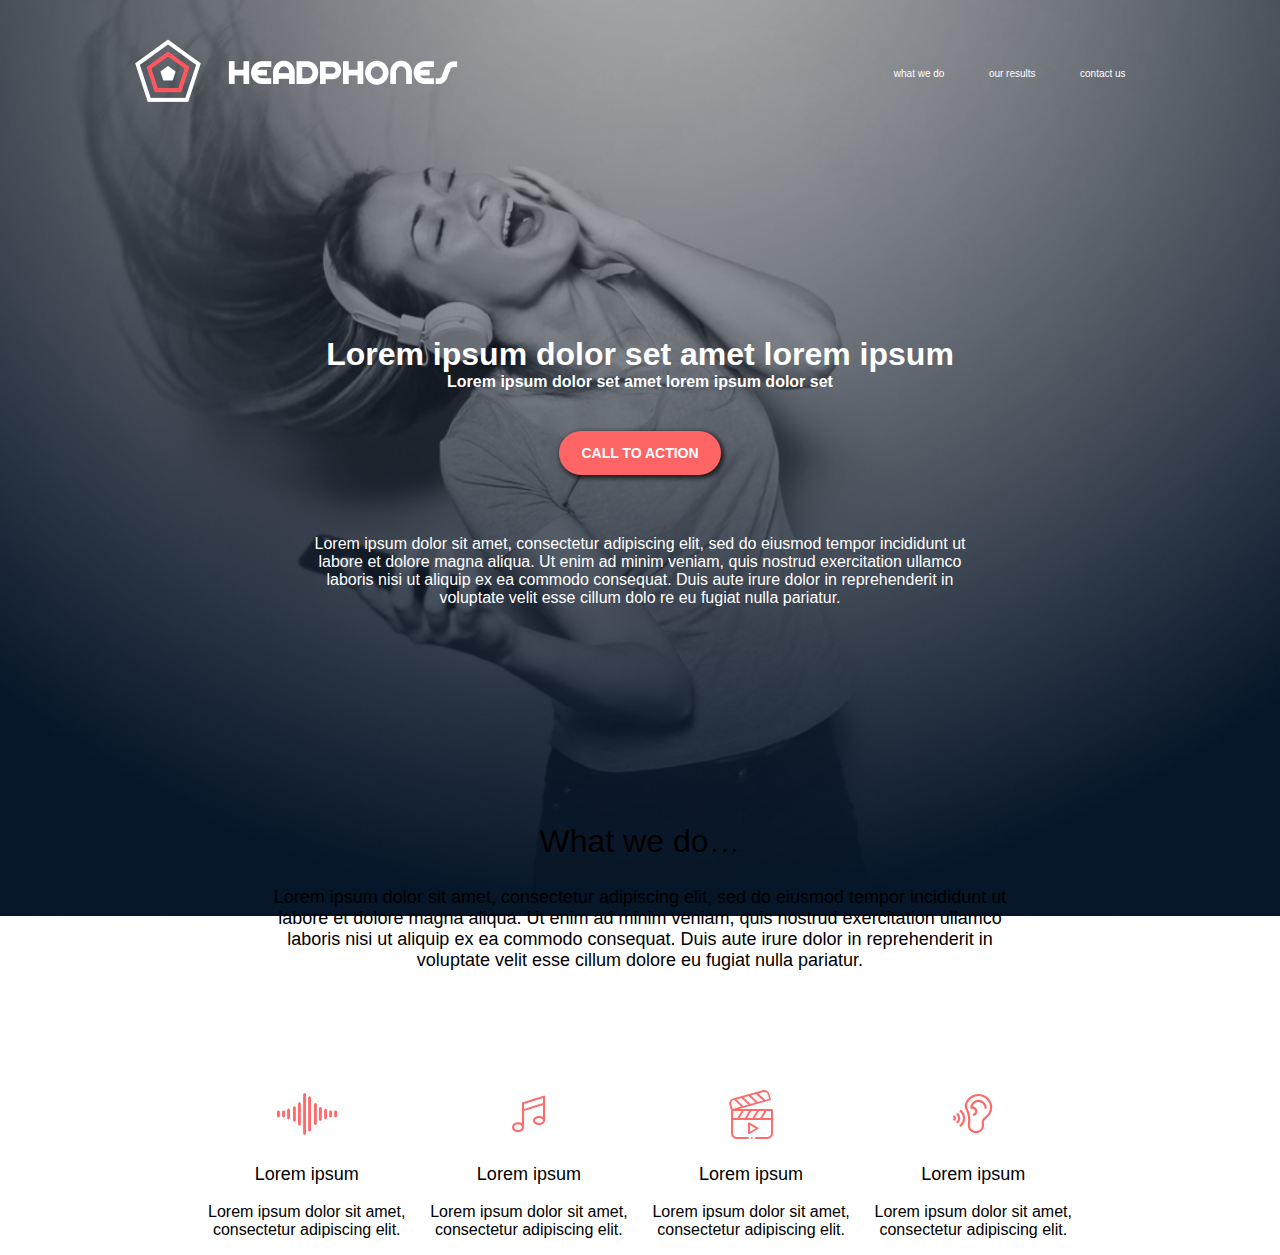
<file: headphones/1-index.html>
<!DOCTYPE html>
<html lang="en">
<head>
    <meta charset="UTF-8">
    <meta name="viewport" content="width=device-width, initial-scale=1.0">
    <title>headphones</title>
    <link rel="stylesheet" href="1-styles.css">
    <link rel="shortcut icon" href="assets/favicon.ico" type="image/x-icon">
    <link rel="stylesheet" href="holberton_school-icon/style.css">
    <style>
        @import url('https://fonts.googleapis.com/css2?family=Source+Code+Pro:ital,wght@0,200..900;1,200..900&display=swap');
        </style>
</head>
<body>
    <header>
    <a href="#"><img src="assets/logo_headphones.png" alt="logo"></a>
    <input type="checkbox" id="menu-toggle">
    <label for="menu-toggle" class="hamburger">
        <span></span>
        <span></span>
        <span></span>
    </label>
    <nav>
        <ul class="nav_links">
            <li><a href="#">what we do</a></li>
            <li><a href="#">our results</a></li>
            <li><a href="#">contact us</a></li>
        </ul> 
    </nav>       
    </header>
    <main>
        <section>
            <div class="landing">
                <h1>Lorem ipsum dolor set amet lorem ipsum</h1>
                <p>Lorem ipsum dolor set amet lorem ipsum dolor set</p>
            </div>
            <button>CALL TO ACTION</button>
            <div class="follow_up">
                <p>
                    Lorem ipsum dolor sit amet, consectetur adipiscing elit, sed do eiusmod tempor incididunt ut <br> labore et dolore 
                    magna aliqua. Ut enim ad minim veniam, quis nostrud exercitation ullamco <br> laboris nisi ut aliquip ex ea commodo
                     consequat. Duis aute irure dolor in reprehenderit in <br>  voluptate velit esse cillum dolo
                     re eu fugiat nulla pariatur.
                </p>
            </div>
        </section>
        <section>
            <div class="what_we_do">
                <h2>What we do…</h2>
                <p>Lorem ipsum dolor sit amet, consectetur adipiscing elit, sed do eiusmod tempor incididunt ut <br>
                     labore et dolore magna aliqua. Ut enim ad minim veniam, quis nostrud exercitation ullamco <br>
                     laboris nisi ut aliquip ex ea commodo consequat. Duis aute irure dolor in reprehenderit in <br>
                     voluptate velit esse cillum dolore eu fugiat nulla pariatur.</p>
            </div>
            <div class="icon_holder">
                <div class="icons">
                    <i class="holberton_school-icon-ic_sound"></i>
                    <h3>Lorem ipsum</h3>
                    <p>Lorem ipsum dolor sit amet, <br> consectetur adipiscing elit.</p>
                </div>
                <div class="icons">
                    <i class="holberton_school-icon-ic_music"></i>
                    <h3>Lorem ipsum</h3>
                    <p>Lorem ipsum dolor sit amet, <br> consectetur adipiscing elit.</p>
                </div>
                <div class="icons">
                    <i class="holberton_school-icon-ic_video"></i>
                    <h3>Lorem ipsum</h3>
                    <p>Lorem ipsum dolor sit amet, <br> consectetur adipiscing elit.</p>
                </div>
                <div class="icons">
                    <i class="holberton_school-icon-ic_hearing"></i>
                    <h3>Lorem ipsum</h3>
                    <p>Lorem ipsum dolor sit amet, <br> consectetur adipiscing elit.</p>
                </div>
            </div>
        </section>
    </main>
    
</body>
</html>
</file>
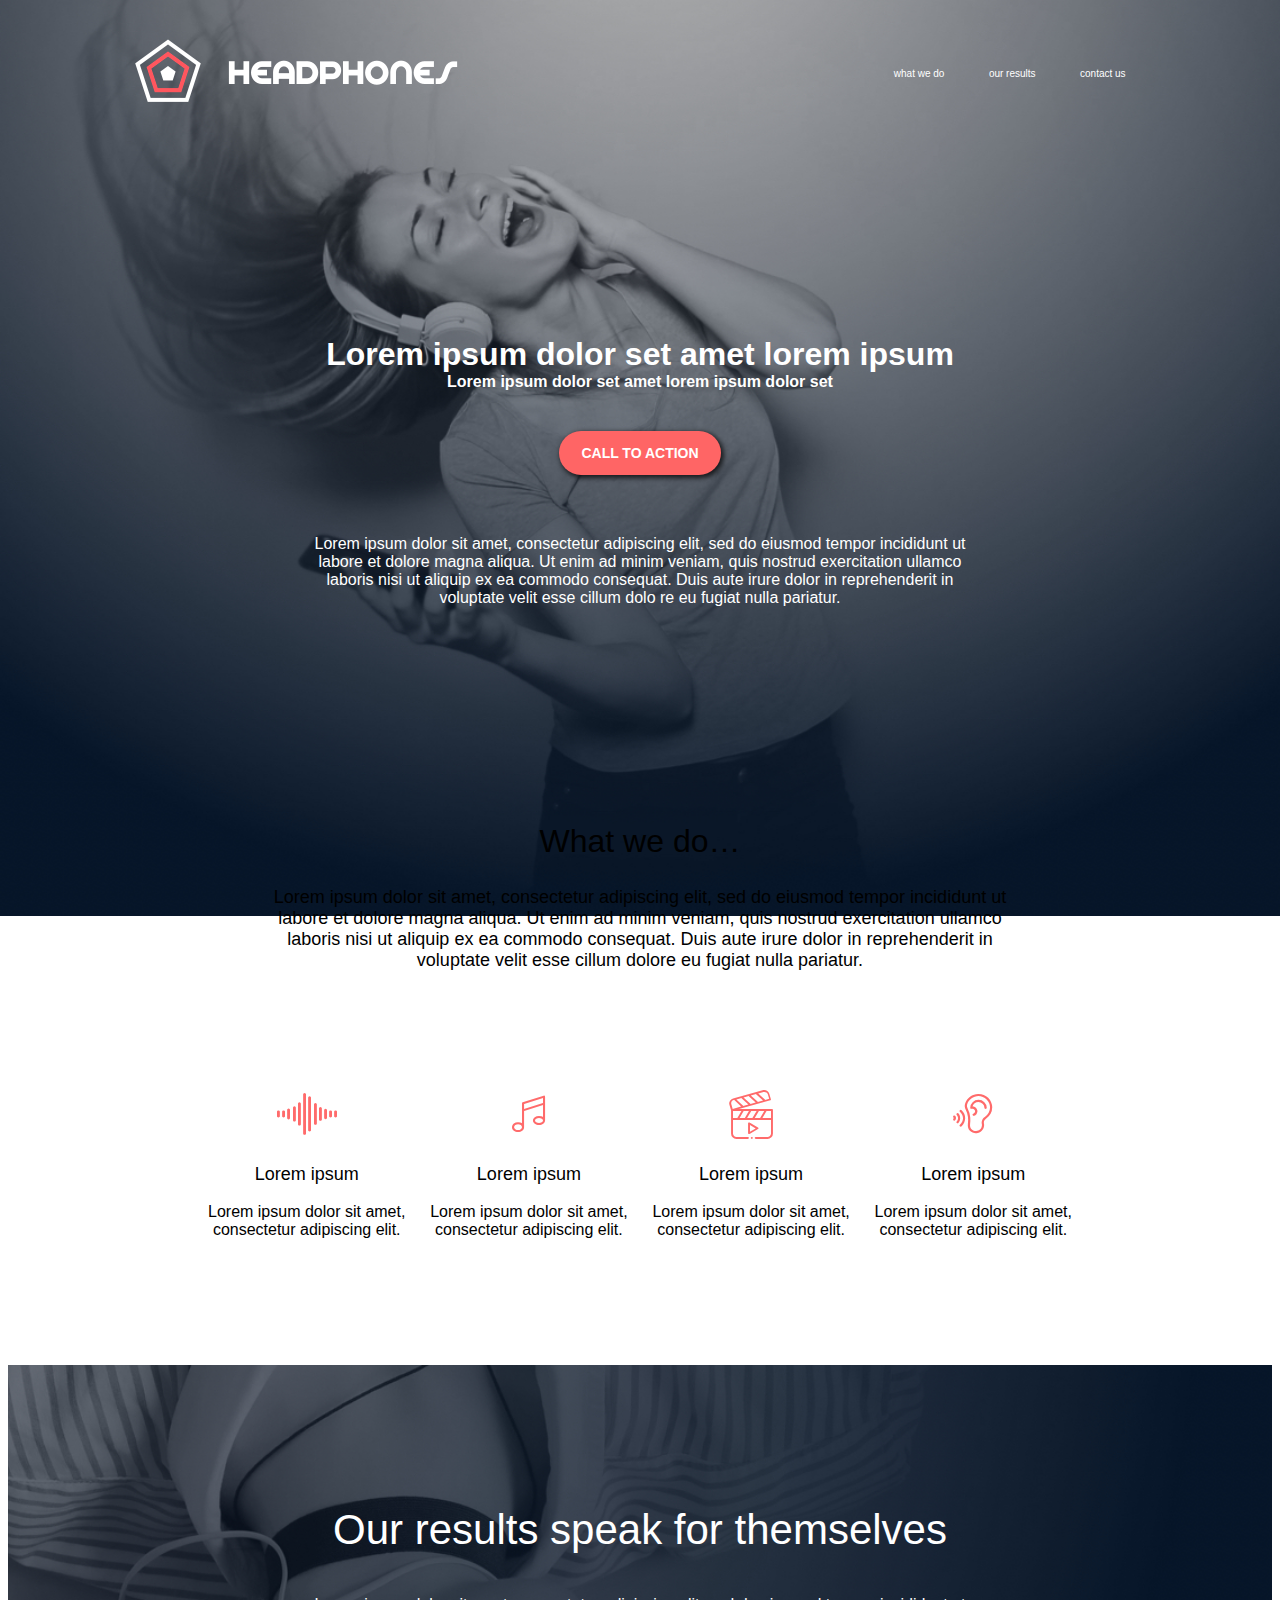
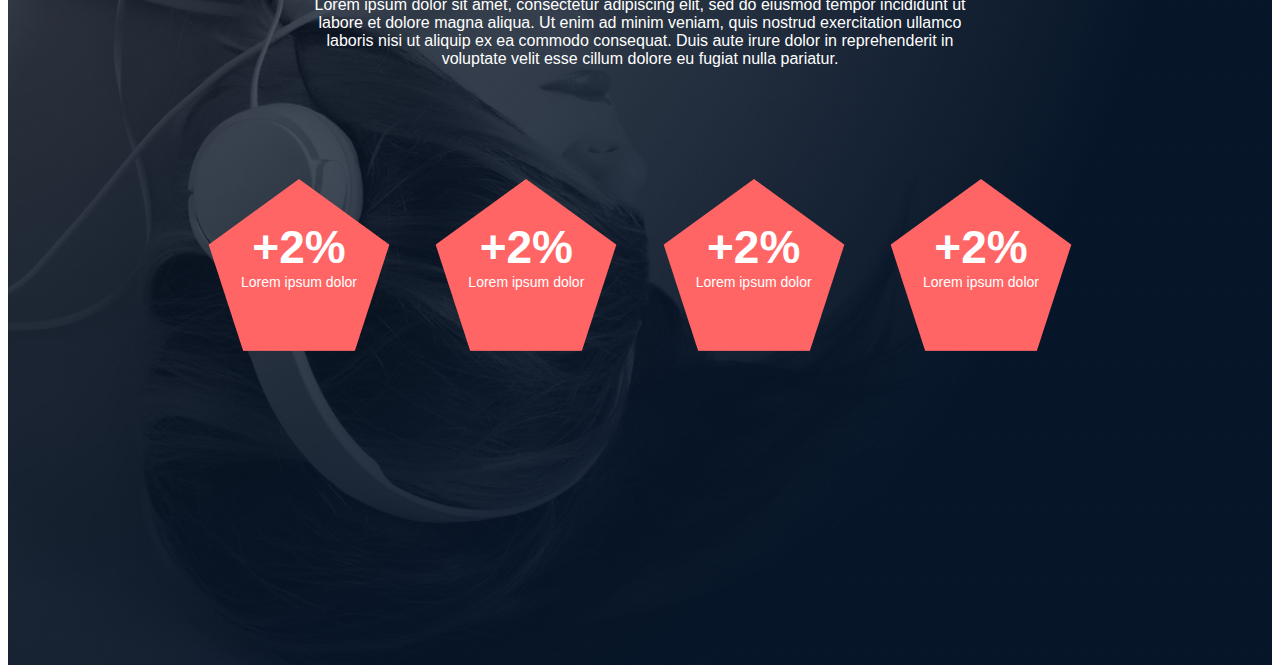
<file: headphones/2-index.html>
<!DOCTYPE html>
<html lang="en">
<head>
    <meta charset="UTF-8">
    <meta name="viewport" content="width=device-width, initial-scale=1.0">
    <title>headphones</title>
    <link rel="stylesheet" href="2-styles.css">
    <link rel="shortcut icon" href="assets/favicon.ico" type="image/x-icon">
    <link rel="stylesheet" href="holberton_school-icon/style.css">
    <style>
        @import url('https://fonts.googleapis.com/css2?family=Source+Code+Pro:ital,wght@0,200..900;1,200..900&display=swap');
        </style>
</head>
<body>
    <header>
    <a href="#"><img src="assets/logo_headphones.png" alt="logo"></a>
    <input type="checkbox" id="menu-toggle">
    <label for="menu-toggle" class="hamburger">
        <span></span>
        <span></span>
        <span></span>
    </label>
    <nav>
        <ul class="nav_links">
            <li><a href="#">what we do</a></li>
            <li><a href="#">our results</a></li>
            <li><a href="#">contact us</a></li>
        </ul> 
    </nav>       
    </header>
    <main>
        <section>
            <div class="landing">
                <h1>Lorem ipsum dolor set amet lorem ipsum</h1>
                <p>Lorem ipsum dolor set amet lorem ipsum dolor set</p>
            </div>
            <button>CALL TO ACTION</button>
            <div class="follow_up">
                <p>
                    Lorem ipsum dolor sit amet, consectetur adipiscing elit, sed do eiusmod tempor incididunt ut <br> labore et dolore 
                    magna aliqua. Ut enim ad minim veniam, quis nostrud exercitation ullamco <br> laboris nisi ut aliquip ex ea commodo
                     consequat. Duis aute irure dolor in reprehenderit in <br>  voluptate velit esse cillum dolo
                     re eu fugiat nulla pariatur.
                </p>
            </div>
        </section>
        <section>
            <div class="what_we_do">
                <h2>What we do…</h2>
                <p>Lorem ipsum dolor sit amet, consectetur adipiscing elit, sed do eiusmod tempor incididunt ut <br>
                     labore et dolore magna aliqua. Ut enim ad minim veniam, quis nostrud exercitation ullamco <br>
                     laboris nisi ut aliquip ex ea commodo consequat. Duis aute irure dolor in reprehenderit in <br>
                     voluptate velit esse cillum dolore eu fugiat nulla pariatur.</p>
            </div>
            <div class="icon_holder">
                <div class="icons">
                    <i class="holberton_school-icon-ic_sound"></i>
                    <h3>Lorem ipsum</h3>
                    <p>Lorem ipsum dolor sit amet, <br> consectetur adipiscing elit.</p>
                </div>
                <div class="icons">
                    <i class="holberton_school-icon-ic_music"></i>
                    <h3>Lorem ipsum</h3>
                    <p>Lorem ipsum dolor sit amet, <br> consectetur adipiscing elit.</p>
                </div>
                <div class="icons">
                    <i class="holberton_school-icon-ic_video"></i>
                    <h3>Lorem ipsum</h3>
                    <p>Lorem ipsum dolor sit amet, <br> consectetur adipiscing elit.</p>
                </div>
                <div class="icons">
                    <i class="holberton_school-icon-ic_hearing"></i>
                    <h3>Lorem ipsum</h3>
                    <p>Lorem ipsum dolor sit amet, <br> consectetur adipiscing elit.</p>
                </div>
            </div>
        </section>
        <section class="our_results">
            <div class="our_result">
                <h3>Our results speak for themselves</h3>
                <p>Lorem ipsum dolor sit amet, consectetur adipiscing elit, sed do eiusmod tempor incididunt ut <br>
                    labore et dolore magna aliqua. Ut enim ad minim veniam, quis nostrud exercitation ullamco <br>
                    laboris nisi ut aliquip ex ea commodo consequat. Duis aute irure dolor in reprehenderit in <br>
                    voluptate velit esse cillum dolore eu fugiat nulla pariatur.</p>
            </div>
            <div>
                <div class="container_holder">
                    <div class="container">
                        <img src="assets/Polygon.png" alt="Polygon">
                        <div class="percent">+2%</div>
                        <div class="name">Lorem ipsum dolor</div>
                    </div>
                    <div class="container">
                        <img src="assets/Polygon.png" alt="Polygon">
                        <div class="percent">+2%</div>
                        <div class="name">Lorem ipsum dolor</div>
                    </div>
                    <div class="container">
                        <img src="assets/Polygon.png" alt="Polygon">
                        <div class="percent">+2%</div>
                        <div class="name">Lorem ipsum dolor</div>
                    </div>
                    <div class="container">
                        <img src="assets/Polygon.png" alt="Polygon">
                        <div class="percent">+2%</div>
                        <div class="name">Lorem ipsum dolor</div>
                    </div>
                </div>
            </div>
        </section>
    </main>
    
</body>
</html>
</file>
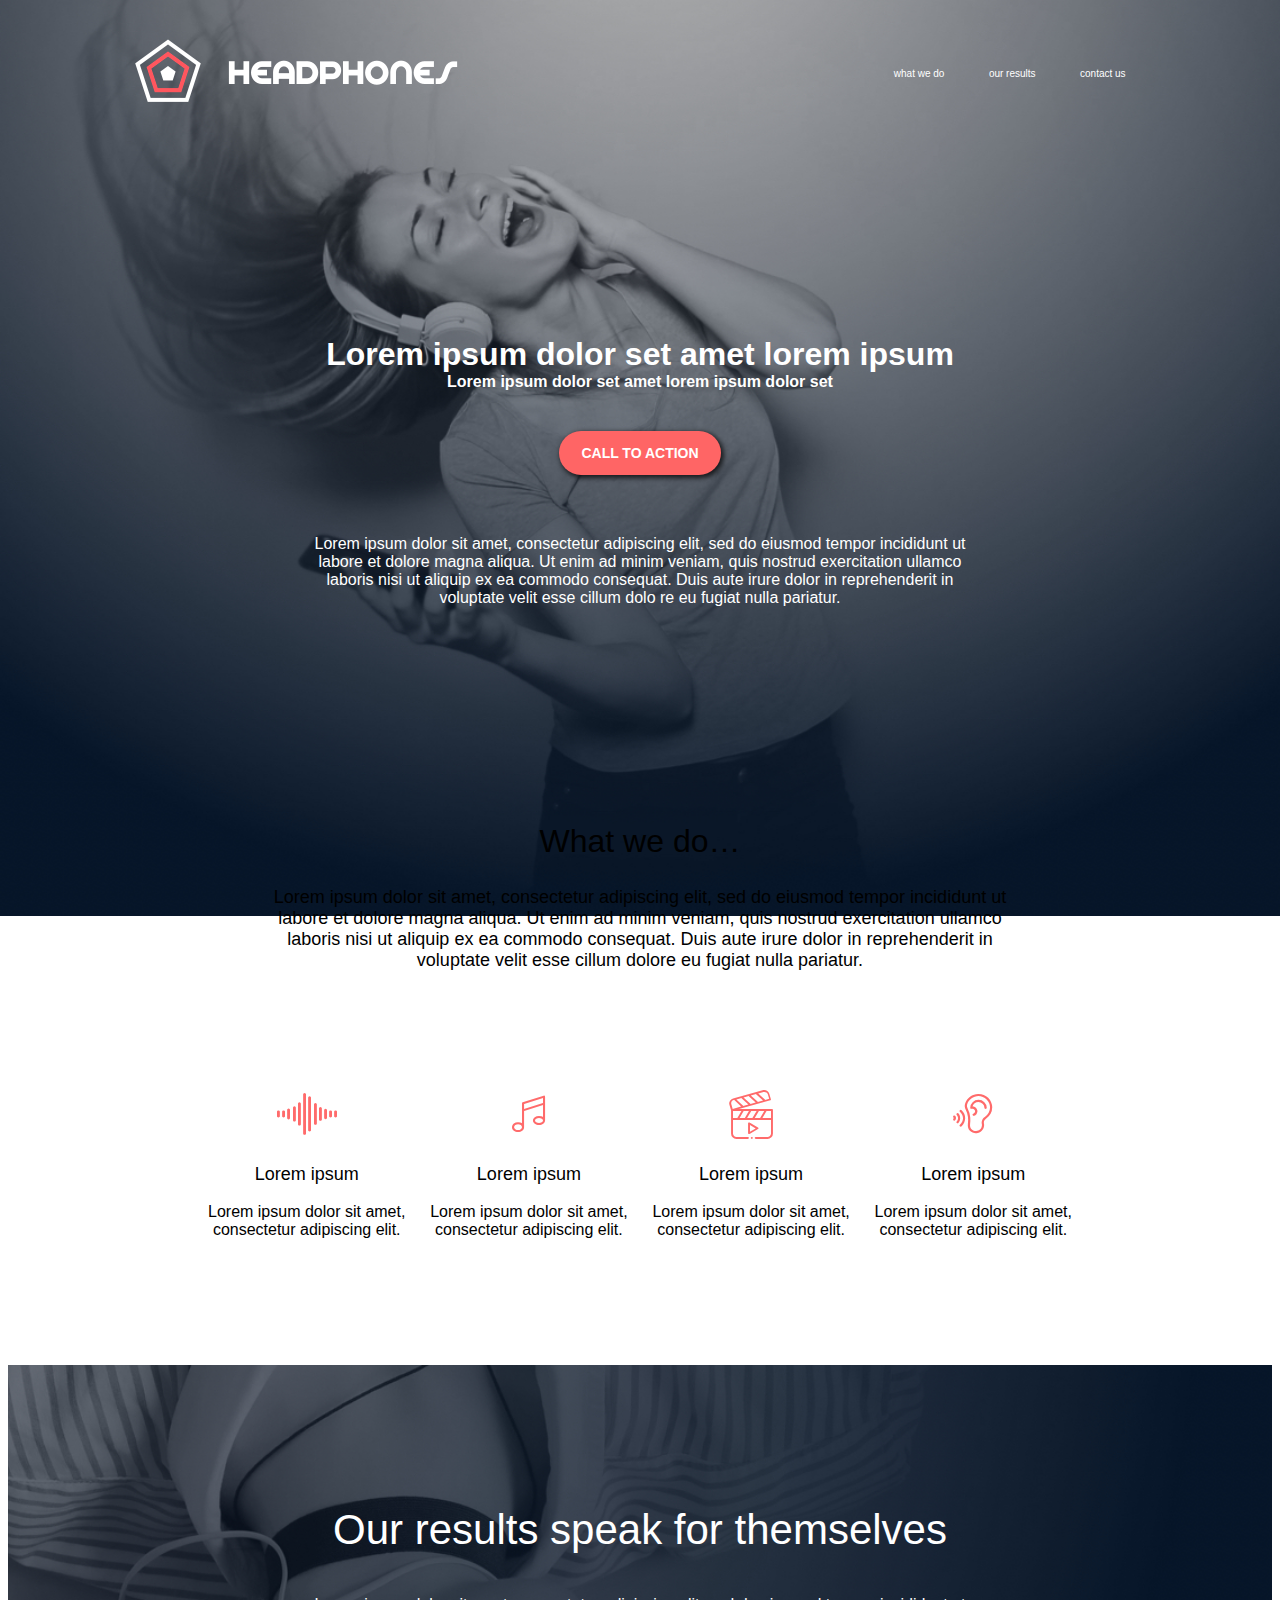
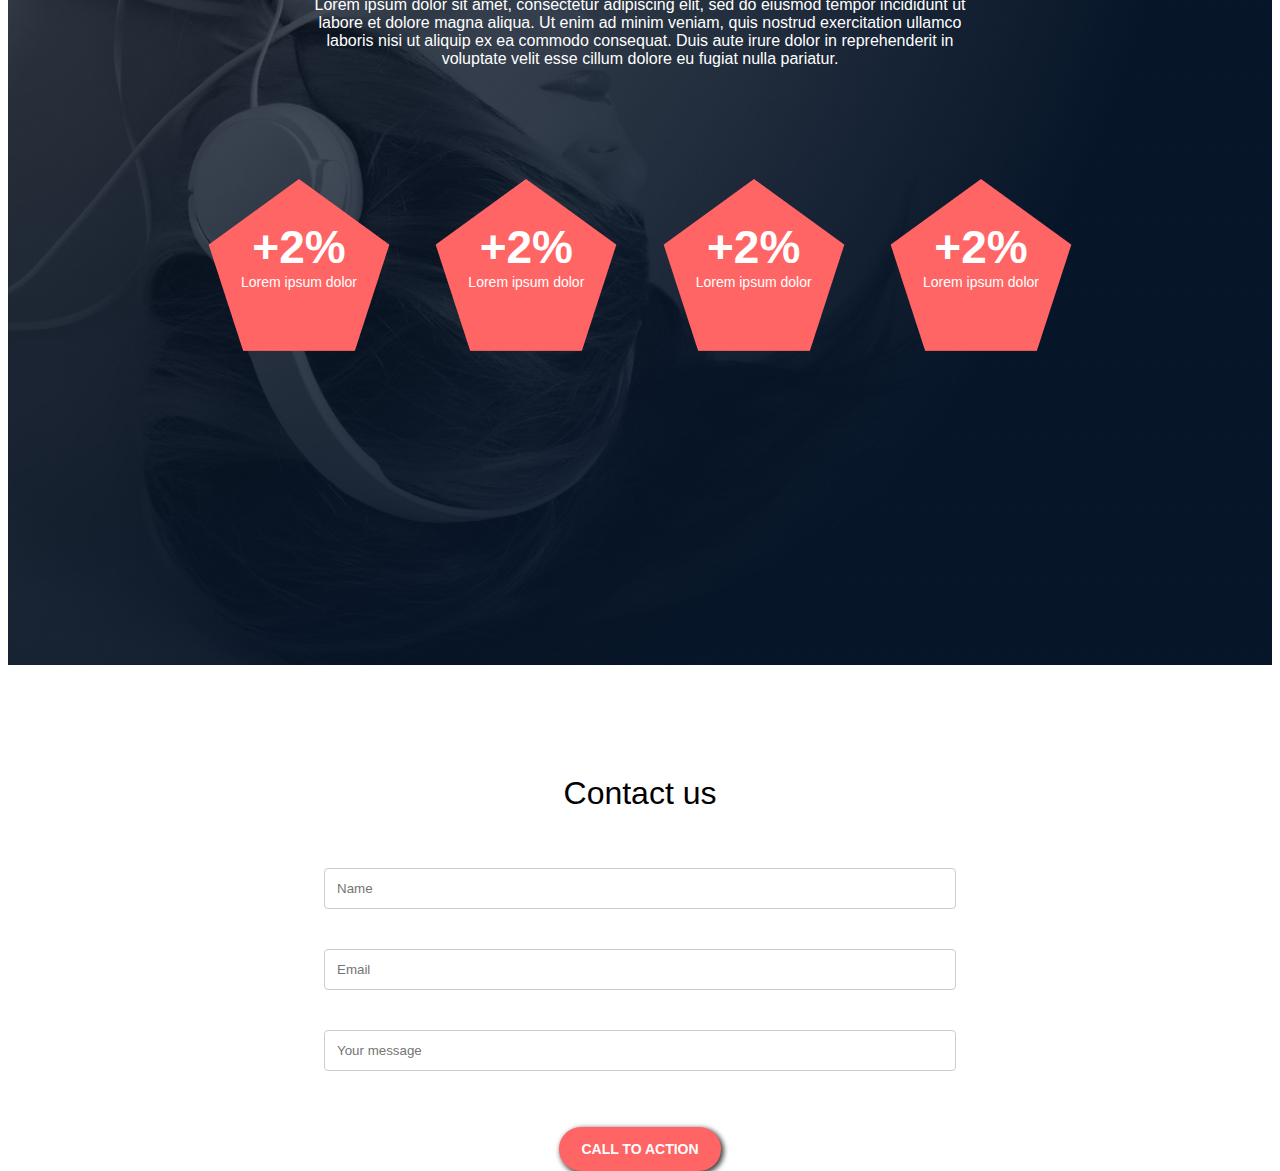
<file: headphones/3-index.html>
<!DOCTYPE html>
<html lang="en">
<head>
    <meta charset="UTF-8">
    <meta name="viewport" content="width=device-width, initial-scale=1.0">
    <title>headphones</title>
    <link rel="stylesheet" href="3-styles.css">
    <link rel="shortcut icon" href="assets/favicon.ico" type="image/x-icon">
    <link rel="stylesheet" href="holberton_school-icon/style.css">
    <style>
        @import url('https://fonts.googleapis.com/css2?family=Source+Code+Pro:ital,wght@0,200..900;1,200..900&display=swap');
        </style>
</head>
<body>
    <header>
    <a href="#"><img src="assets/logo_headphones.png" alt="logo"></a>
    <input type="checkbox" id="menu-toggle">
    <label for="menu-toggle" class="hamburger">
        <span></span>
        <span></span>
        <span></span>
    </label>
    <nav>
        <ul class="nav_links">
            <li><a href="#">what we do</a></li>
            <li><a href="#">our results</a></li>
            <li><a href="#">contact us</a></li>
        </ul> 
    </nav>       
    </header>
    <main>
        <section>
            <div class="landing">
                <h1>Lorem ipsum dolor set amet lorem ipsum</h1>
                <p>Lorem ipsum dolor set amet lorem ipsum dolor set</p>
            </div>
            <button>CALL TO ACTION</button>
            <div class="follow_up">
                <p>
                    Lorem ipsum dolor sit amet, consectetur adipiscing elit, sed do eiusmod tempor incididunt ut <br> labore et dolore 
                    magna aliqua. Ut enim ad minim veniam, quis nostrud exercitation ullamco <br> laboris nisi ut aliquip ex ea commodo
                     consequat. Duis aute irure dolor in reprehenderit in <br>  voluptate velit esse cillum dolo
                     re eu fugiat nulla pariatur.
                </p>
            </div>
        </section>
        <section>
            <div class="what_we_do">
                <h2>What we do…</h2>
                <p>Lorem ipsum dolor sit amet, consectetur adipiscing elit, sed do eiusmod tempor incididunt ut <br>
                     labore et dolore magna aliqua. Ut enim ad minim veniam, quis nostrud exercitation ullamco <br>
                     laboris nisi ut aliquip ex ea commodo consequat. Duis aute irure dolor in reprehenderit in <br>
                     voluptate velit esse cillum dolore eu fugiat nulla pariatur.</p>
            </div>
            <div class="icon_holder">
                <div class="icons">
                    <i class="holberton_school-icon-ic_sound"></i>
                    <h3>Lorem ipsum</h3>
                    <p>Lorem ipsum dolor sit amet, <br> consectetur adipiscing elit.</p>
                </div>
                <div class="icons">
                    <i class="holberton_school-icon-ic_music"></i>
                    <h3>Lorem ipsum</h3>
                    <p>Lorem ipsum dolor sit amet, <br> consectetur adipiscing elit.</p>
                </div>
                <div class="icons">
                    <i class="holberton_school-icon-ic_video"></i>
                    <h3>Lorem ipsum</h3>
                    <p>Lorem ipsum dolor sit amet, <br> consectetur adipiscing elit.</p>
                </div>
                <div class="icons">
                    <i class="holberton_school-icon-ic_hearing"></i>
                    <h3>Lorem ipsum</h3>
                    <p>Lorem ipsum dolor sit amet, <br> consectetur adipiscing elit.</p>
                </div>
            </div>
        </section>
        <section class="our_results">
            <div class="our_result">
                <h3>Our results speak for themselves</h3>
                <p>Lorem ipsum dolor sit amet, consectetur adipiscing elit, sed do eiusmod tempor incididunt ut <br>
                    labore et dolore magna aliqua. Ut enim ad minim veniam, quis nostrud exercitation ullamco <br>
                    laboris nisi ut aliquip ex ea commodo consequat. Duis aute irure dolor in reprehenderit in <br>
                    voluptate velit esse cillum dolore eu fugiat nulla pariatur.</p>
            </div>
            <div>
                <div class="container_holder">
                    <div class="container">
                        <img src="assets/Polygon.png" alt="Polygon">
                        <div class="percent">+2%</div>
                        <div class="name">Lorem ipsum dolor</div>
                    </div>
                    <div class="container">
                        <img src="assets/Polygon.png" alt="Polygon">
                        <div class="percent">+2%</div>
                        <div class="name">Lorem ipsum dolor</div>
                    </div>
                    <div class="container">
                        <img src="assets/Polygon.png" alt="Polygon">
                        <div class="percent">+2%</div>
                        <div class="name">Lorem ipsum dolor</div>
                    </div>
                    <div class="container">
                        <img src="assets/Polygon.png" alt="Polygon">
                        <div class="percent">+2%</div>
                        <div class="name">Lorem ipsum dolor</div>
                    </div>
                </div>
            </div>
        </section>
        <section>
            <div class="contact_us">
                <h3>Contact us</h3>
                <form action="">
                    <label for="name"></label><br>
                    <input type="text" id="name" name="name" placeholder="Name"><br>
                    <label for="email"></label><br>
                    <input type="text" id="email" name="email" placeholder="Email"><br>
                    <label for="message"></label><br>
                    <input type="text" id="text" name="text" placeholder="Your message"><br>
                    <button>CALL TO ACTION</button>
                </form>
            </div>
        </section>
    </main>
    
</body>
</html>
</file>
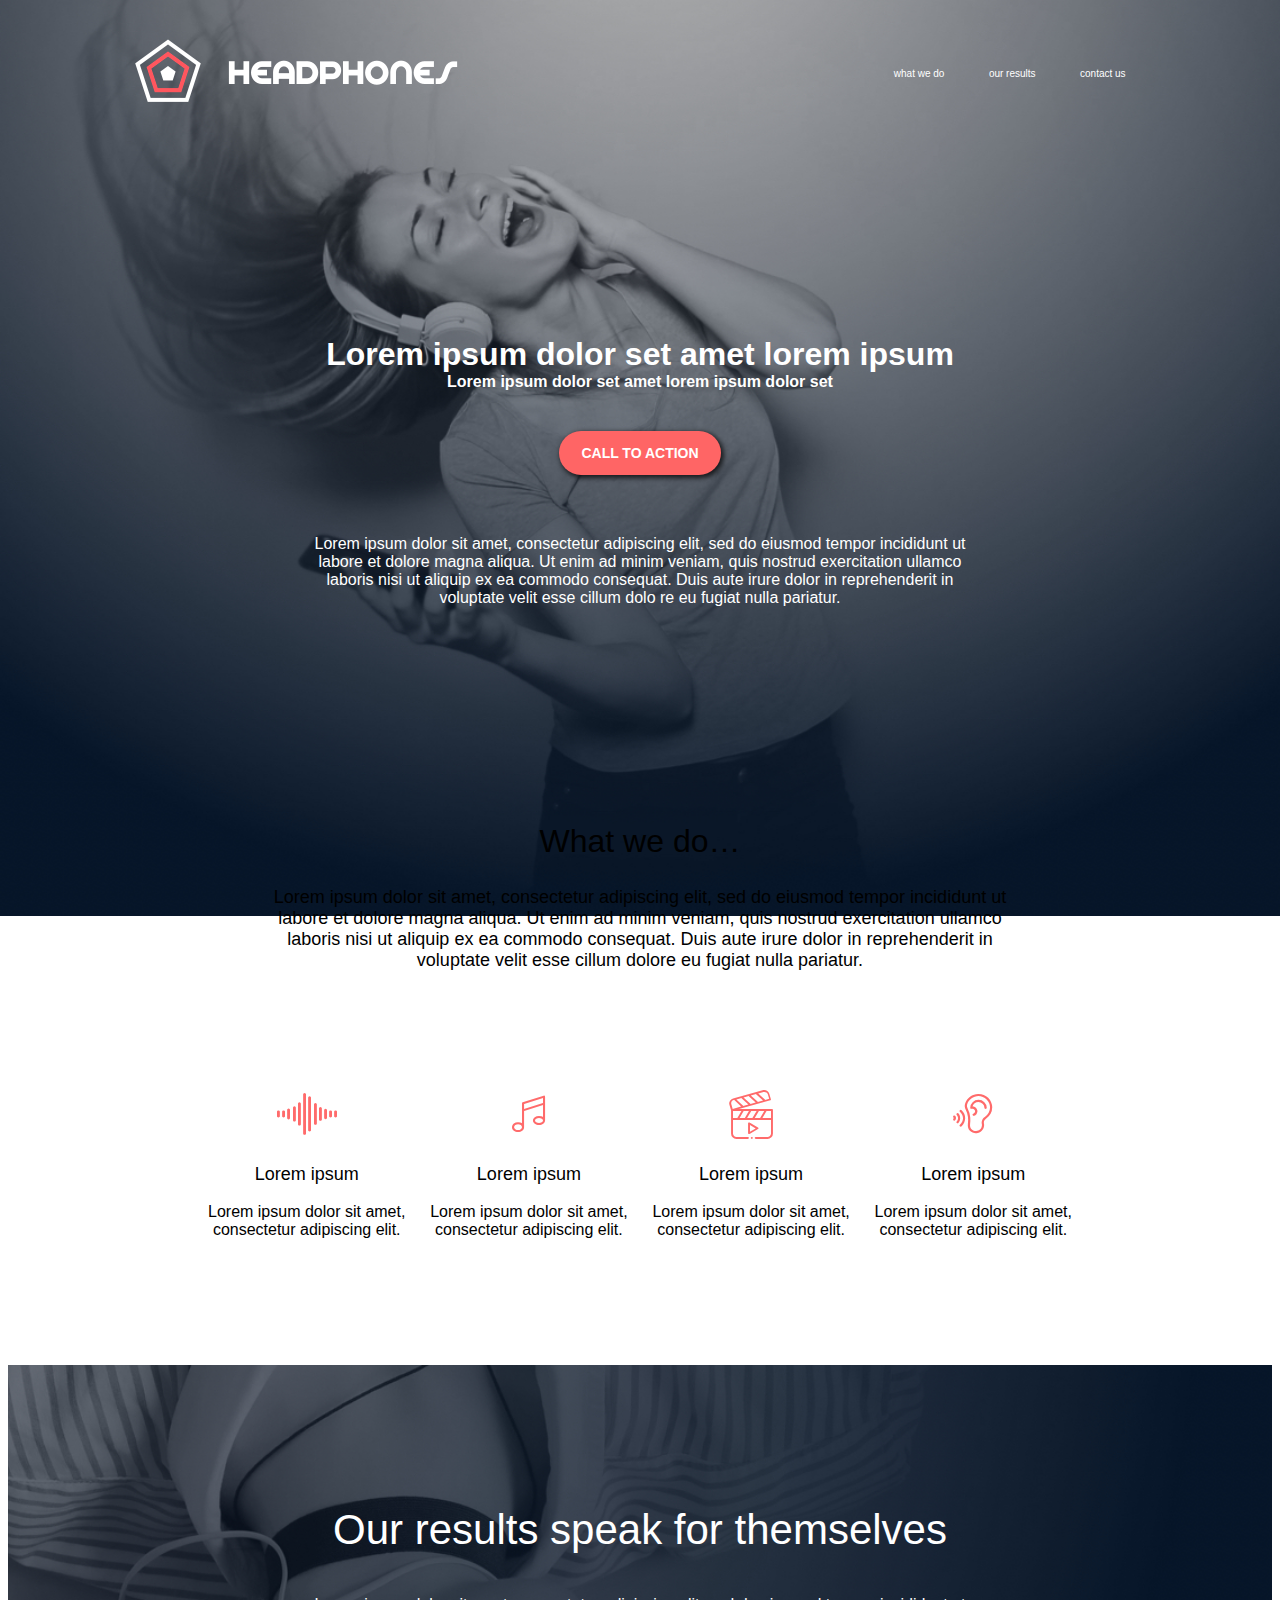
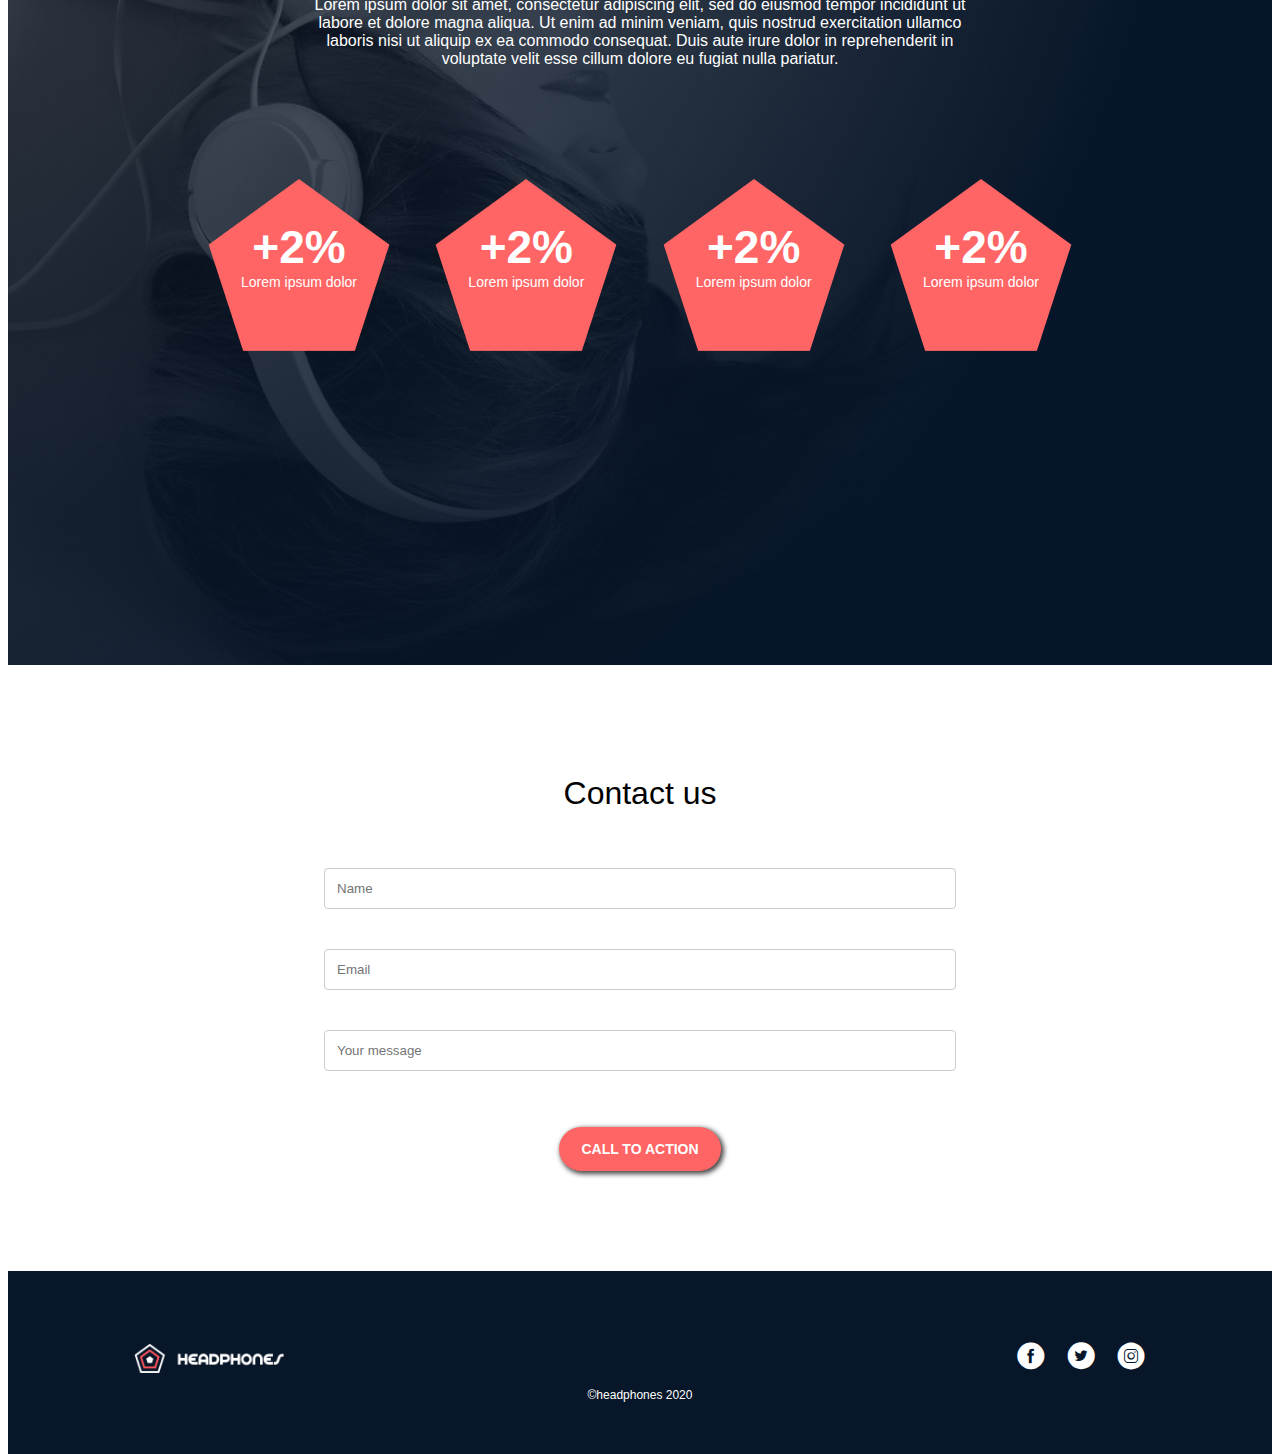
<file: headphones/4-index.html>
<!DOCTYPE html>
<html lang="en">
<head>
    <meta charset="UTF-8">
    <meta name="viewport" content="width=device-width, initial-scale=1.0">
    <title>headphones</title>
    <link rel="stylesheet" href="4-styles.css">
    <link rel="shortcut icon" href="assets/favicon.ico" type="image/x-icon">
    <link rel="stylesheet" href="holberton_school-icon/style.css">
    <style>
        @import url('https://fonts.googleapis.com/css2?family=Source+Code+Pro:ital,wght@0,200..900;1,200..900&display=swap');
        </style>
</head>
<body>
    <header>
    <a href="#"><img src="assets/logo_headphones.png" alt="logo"></a>
    <input type="checkbox" id="menu-toggle">
    <label for="menu-toggle" class="hamburger">
        <span></span>
        <span></span>
        <span></span>
    </label>
    <nav>
        <ul class="nav_links">
            <li><a href="#">what we do</a></li>
            <li><a href="#">our results</a></li>
            <li><a href="#">contact us</a></li>
        </ul> 
    </nav>       
    </header>
    <main>
        <section>
            <div class="landing">
                <h1>Lorem ipsum dolor set amet lorem ipsum</h1>
                <p>Lorem ipsum dolor set amet lorem ipsum dolor set</p>
            </div>
            <button>CALL TO ACTION</button>
            <div class="follow_up">
                <p>
                    Lorem ipsum dolor sit amet, consectetur adipiscing elit, sed do eiusmod tempor incididunt ut <br> labore et dolore 
                    magna aliqua. Ut enim ad minim veniam, quis nostrud exercitation ullamco <br> laboris nisi ut aliquip ex ea commodo
                     consequat. Duis aute irure dolor in reprehenderit in <br>  voluptate velit esse cillum dolo
                     re eu fugiat nulla pariatur.
                </p>
            </div>
        </section>
        <section>
            <div class="what_we_do">
                <h2>What we do…</h2>
                <p>Lorem ipsum dolor sit amet, consectetur adipiscing elit, sed do eiusmod tempor incididunt ut <br>
                     labore et dolore magna aliqua. Ut enim ad minim veniam, quis nostrud exercitation ullamco <br>
                     laboris nisi ut aliquip ex ea commodo consequat. Duis aute irure dolor in reprehenderit in <br>
                     voluptate velit esse cillum dolore eu fugiat nulla pariatur.</p>
            </div>
            <div class="icon_holder">
                <div class="icons">
                    <i class="holberton_school-icon-ic_sound"></i>
                    <h3>Lorem ipsum</h3>
                    <p>Lorem ipsum dolor sit amet, <br> consectetur adipiscing elit.</p>
                </div>
                <div class="icons">
                    <i class="holberton_school-icon-ic_music"></i>
                    <h3>Lorem ipsum</h3>
                    <p>Lorem ipsum dolor sit amet, <br> consectetur adipiscing elit.</p>
                </div>
                <div class="icons">
                    <i class="holberton_school-icon-ic_video"></i>
                    <h3>Lorem ipsum</h3>
                    <p>Lorem ipsum dolor sit amet, <br> consectetur adipiscing elit.</p>
                </div>
                <div class="icons">
                    <i class="holberton_school-icon-ic_hearing"></i>
                    <h3>Lorem ipsum</h3>
                    <p>Lorem ipsum dolor sit amet, <br> consectetur adipiscing elit.</p>
                </div>
            </div>
        </section>
        <section class="our_results">
            <div class="our_result">
                <h3>Our results speak for themselves</h3>
                <p>Lorem ipsum dolor sit amet, consectetur adipiscing elit, sed do eiusmod tempor incididunt ut <br>
                    labore et dolore magna aliqua. Ut enim ad minim veniam, quis nostrud exercitation ullamco <br>
                    laboris nisi ut aliquip ex ea commodo consequat. Duis aute irure dolor in reprehenderit in <br>
                    voluptate velit esse cillum dolore eu fugiat nulla pariatur.</p>
            </div>
            <div>
                <div class="container_holder">
                    <div class="container">
                        <img src="assets/Polygon.png" alt="Polygon">
                        <div class="percent">+2%</div>
                        <div class="name">Lorem ipsum dolor</div>
                    </div>
                    <div class="container">
                        <img src="assets/Polygon.png" alt="Polygon">
                        <div class="percent">+2%</div>
                        <div class="name">Lorem ipsum dolor</div>
                    </div>
                    <div class="container">
                        <img src="assets/Polygon.png" alt="Polygon">
                        <div class="percent">+2%</div>
                        <div class="name">Lorem ipsum dolor</div>
                    </div>
                    <div class="container">
                        <img src="assets/Polygon.png" alt="Polygon">
                        <div class="percent">+2%</div>
                        <div class="name">Lorem ipsum dolor</div>
                    </div>
                </div>
            </div>
        </section>
        <section>
            <div class="contact_us">
                <h3>Contact us</h3>
                <form action="">
                    <label for="name"></label><br>
                    <input type="text" id="name" name="name" placeholder="Name"><br>
                    <label for="email"></label><br>
                    <input type="text" id="email" name="email" placeholder="Email"><br>
                    <label for="message"></label><br>
                    <input type="text" id="text" name="text" placeholder="Your message"><br>
                    <button>CALL TO ACTION</button>
                </form>
            </div>
        </section>
    </main>
    <footer>
        <section class="footer">
            <div class="social">
                <img class="logo" src="assets/logo_headphones.png" alt="logo">
                <div class="icon"><a href="www.facebook.com">
                    <i class="holberton_school-icon-ic_facebook"></i>
                </a>
                <a href="www.twitter.com">
                    <i class="holberton_school-icon-ic_twitter"></i>
                </a>
                <a href="www.instagram.com">
                    <i class="holberton_school-icon-ic_instagram"></i>
                </a>
                </div>
            </div>
            <p>©headphones 2020</p>
        </section>
    </footer>
</body>
</html>
</file>
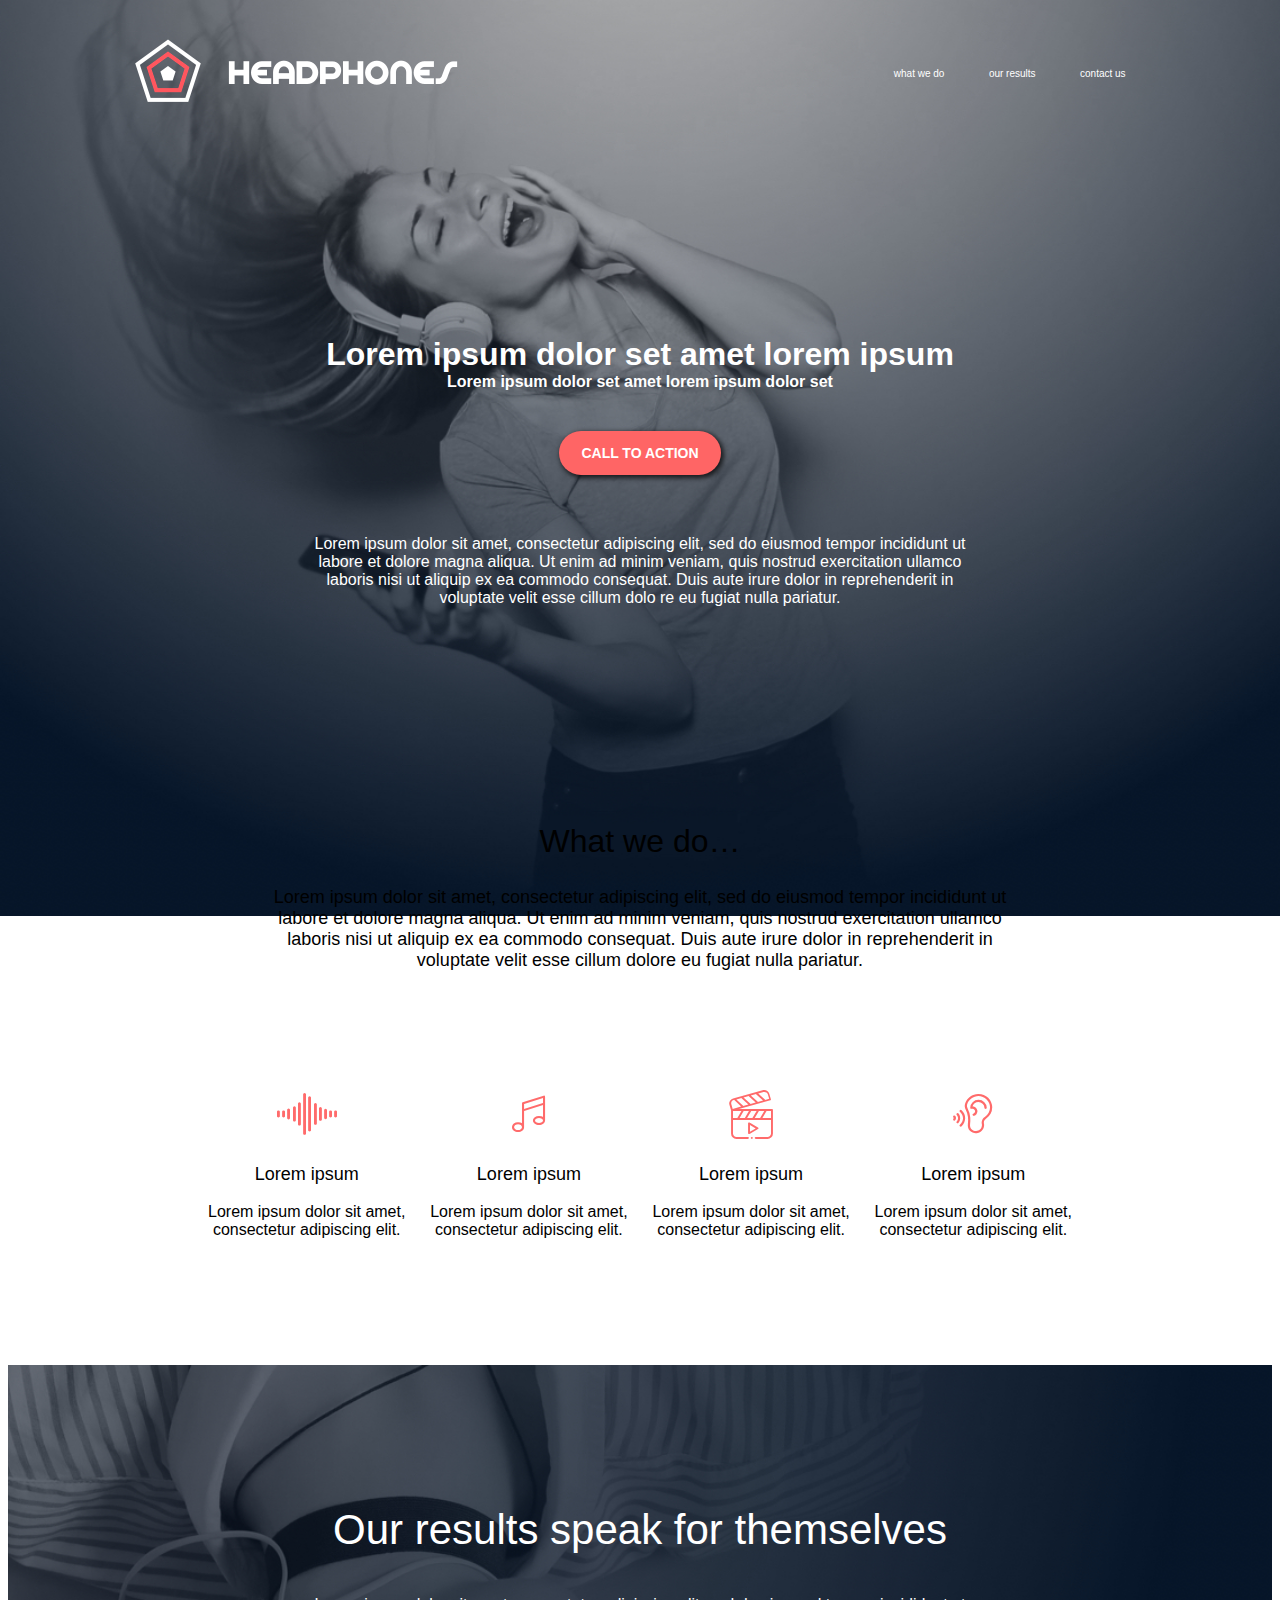
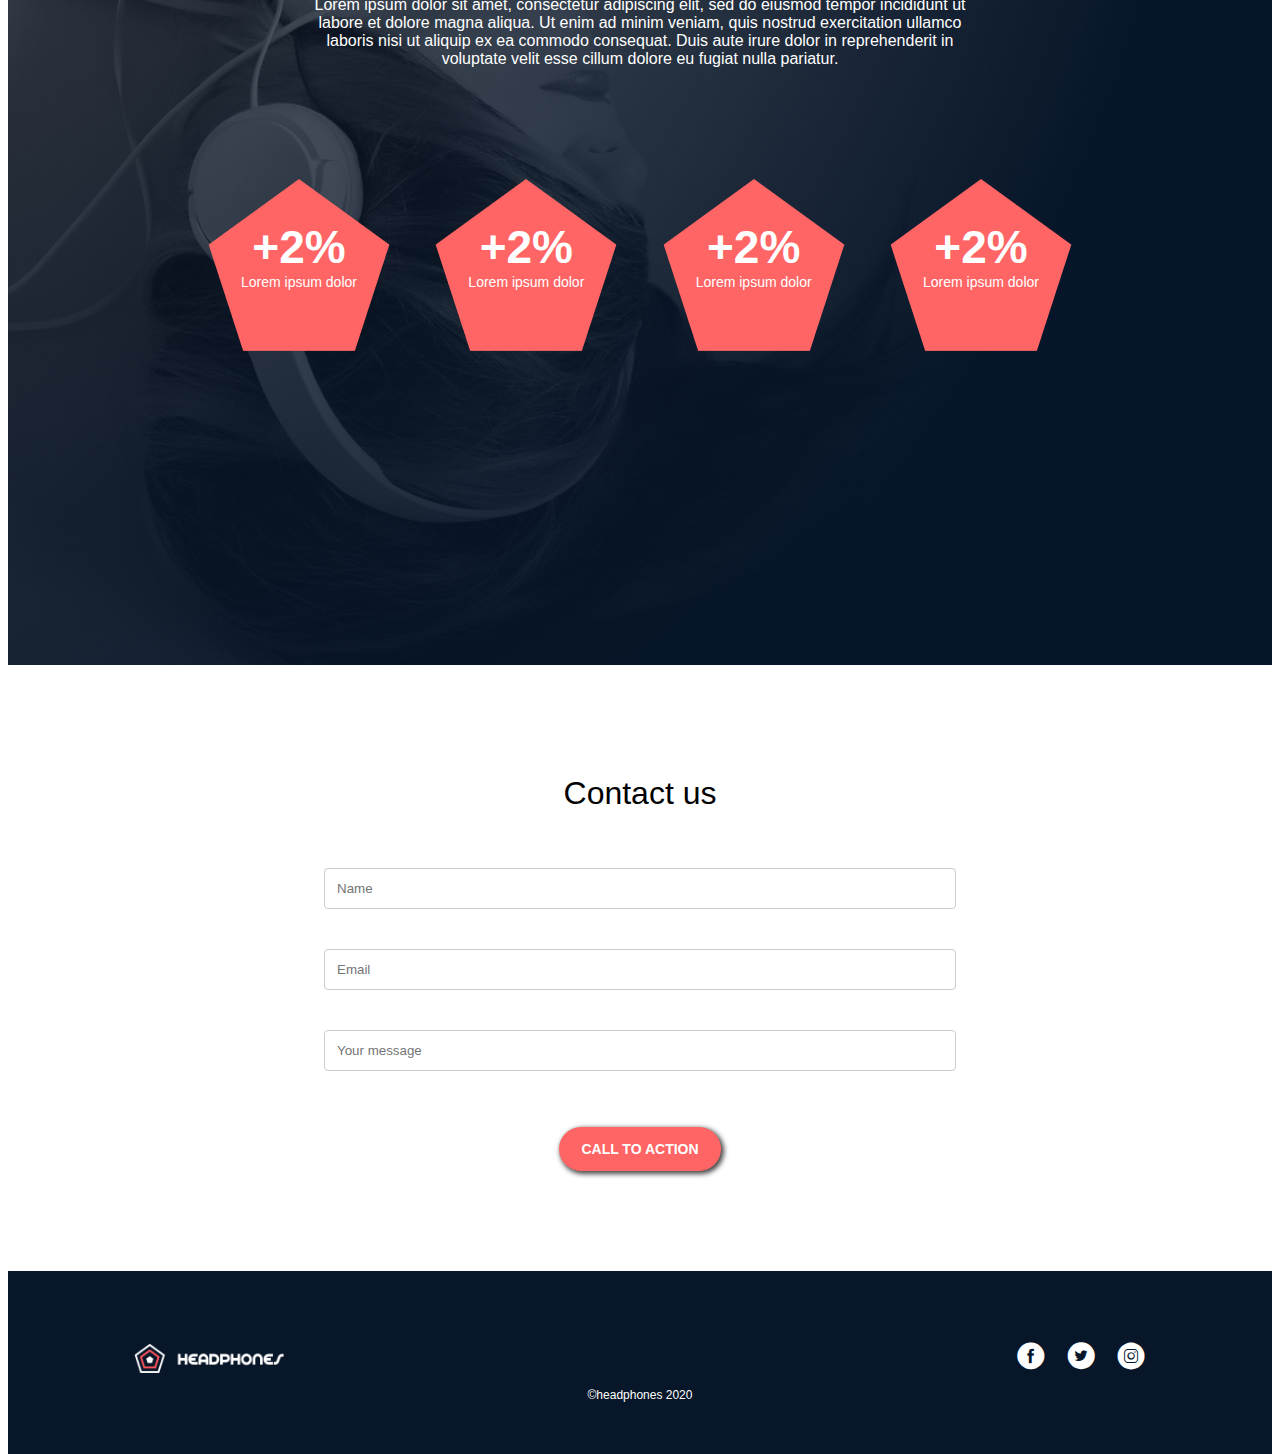
<file: headphones/6-index.html>
<!DOCTYPE html>
<html lang="en">
<head>
    <meta charset="UTF-8">
    <meta name="viewport" content="width=device-width, initial-scale=1.0">
    <title>headphones</title>
    <link rel="stylesheet" href="6-styles.css">
    <link rel="shortcut icon" href="assets/favicon.ico" type="image/x-icon">
    <link rel="stylesheet" href="holberton_school-icon/style.css">
    <style>
        @import url('https://fonts.googleapis.com/css2?family=Source+Code+Pro:ital,wght@0,200..900;1,200..900&display=swap');
        </style>
</head>
<body>
    <header>
    <a href="#"><img src="assets/logo_headphones.png" alt="logo"></a>
    <input type="checkbox" id="menu-toggle">
    <label for="menu-toggle" class="hamburger">
        <span></span>
        <span></span>
        <span></span>
    </label>
    <nav>
        <ul class="nav_links">
            <li><a href="#">what we do</a></li>
            <li><a href="#">our results</a></li>
            <li><a href="#">contact us</a></li>
        </ul> 
    </nav>       
    </header>
    <main>
        <section>
            <div class="landing">
                <h1>Lorem ipsum dolor set amet lorem ipsum</h1>
                <p>Lorem ipsum dolor set amet lorem ipsum dolor set</p>
            </div>
            <button>CALL TO ACTION</button>
            <div class="follow_up">
                <p>
                    Lorem ipsum dolor sit amet, consectetur adipiscing elit, sed do eiusmod tempor incididunt ut <br> labore et dolore 
                    magna aliqua. Ut enim ad minim veniam, quis nostrud exercitation ullamco <br> laboris nisi ut aliquip ex ea commodo
                     consequat. Duis aute irure dolor in reprehenderit in <br>  voluptate velit esse cillum dolo
                     re eu fugiat nulla pariatur.
                </p>
            </div>
        </section>
        <section>
            <div class="what_we_do">
                <h2>What we do…</h2>
                <p>Lorem ipsum dolor sit amet, consectetur adipiscing elit, sed do eiusmod tempor incididunt ut <br>
                     labore et dolore magna aliqua. Ut enim ad minim veniam, quis nostrud exercitation ullamco <br>
                     laboris nisi ut aliquip ex ea commodo consequat. Duis aute irure dolor in reprehenderit in <br>
                     voluptate velit esse cillum dolore eu fugiat nulla pariatur.</p>
            </div>
            <div class="icon_holder">
                <div class="icons">
                    <i class="holberton_school-icon-ic_sound"></i>
                    <h3>Lorem ipsum</h3>
                    <p>Lorem ipsum dolor sit amet, <br> consectetur adipiscing elit.</p>
                </div>
                <div class="icons">
                    <i class="holberton_school-icon-ic_music"></i>
                    <h3>Lorem ipsum</h3>
                    <p>Lorem ipsum dolor sit amet, <br> consectetur adipiscing elit.</p>
                </div>
                <div class="icons">
                    <i class="holberton_school-icon-ic_video"></i>
                    <h3>Lorem ipsum</h3>
                    <p>Lorem ipsum dolor sit amet, <br> consectetur adipiscing elit.</p>
                </div>
                <div class="icons">
                    <i class="holberton_school-icon-ic_hearing"></i>
                    <h3>Lorem ipsum</h3>
                    <p>Lorem ipsum dolor sit amet, <br> consectetur adipiscing elit.</p>
                </div>
            </div>
        </section>
        <section class="our_results">
            <div class="our_result">
                <h3>Our results speak for themselves</h3>
                <p>Lorem ipsum dolor sit amet, consectetur adipiscing elit, sed do eiusmod tempor incididunt ut <br>
                    labore et dolore magna aliqua. Ut enim ad minim veniam, quis nostrud exercitation ullamco <br>
                    laboris nisi ut aliquip ex ea commodo consequat. Duis aute irure dolor in reprehenderit in <br>
                    voluptate velit esse cillum dolore eu fugiat nulla pariatur.</p>
            </div>
            <div>
                <div class="container_holder">
                    <div class="container">
                        <img src="assets/Polygon.png" alt="Polygon">
                        <div class="percent">+2%</div>
                        <div class="name">Lorem ipsum dolor</div>
                    </div>
                    <div class="container">
                        <img src="assets/Polygon.png" alt="Polygon">
                        <div class="percent">+2%</div>
                        <div class="name">Lorem ipsum dolor</div>
                    </div>
                    <div class="container">
                        <img src="assets/Polygon.png" alt="Polygon">
                        <div class="percent">+2%</div>
                        <div class="name">Lorem ipsum dolor</div>
                    </div>
                    <div class="container">
                        <img src="assets/Polygon.png" alt="Polygon">
                        <div class="percent">+2%</div>
                        <div class="name">Lorem ipsum dolor</div>
                    </div>
                </div>
            </div>
        </section>
        <section>
            <div class="contact_us">
                <h3>Contact us</h3>
                <form action="">
                    <label for="name"></label><br>
                    <input type="text" id="name" name="name" placeholder="Name"><br>
                    <label for="email"></label><br>
                    <input type="text" id="email" name="email" placeholder="Email"><br>
                    <label for="message"></label><br>
                    <input type="text" id="text" name="text" placeholder="Your message"><br>
                    <button>CALL TO ACTION</button>
                </form>
            </div>
        </section>
    </main>
    <footer>
        <section class="footer">
            <div class="social">
                <img class="logo" src="assets/logo_headphones.png" alt="logo">
                <div class="icon"><a href="www.facebook.com">
                    <i class="holberton_school-icon-ic_facebook"></i>
                </a>
                <a href="www.twitter.com">
                    <i class="holberton_school-icon-ic_twitter"></i>
                </a>
                <a href="www.instagram.com">
                    <i class="holberton_school-icon-ic_instagram"></i>
                </a>
                </div>
            </div>
            <p>©headphones 2020</p>
        </section>
    </footer>
</body>
</html>
</file>
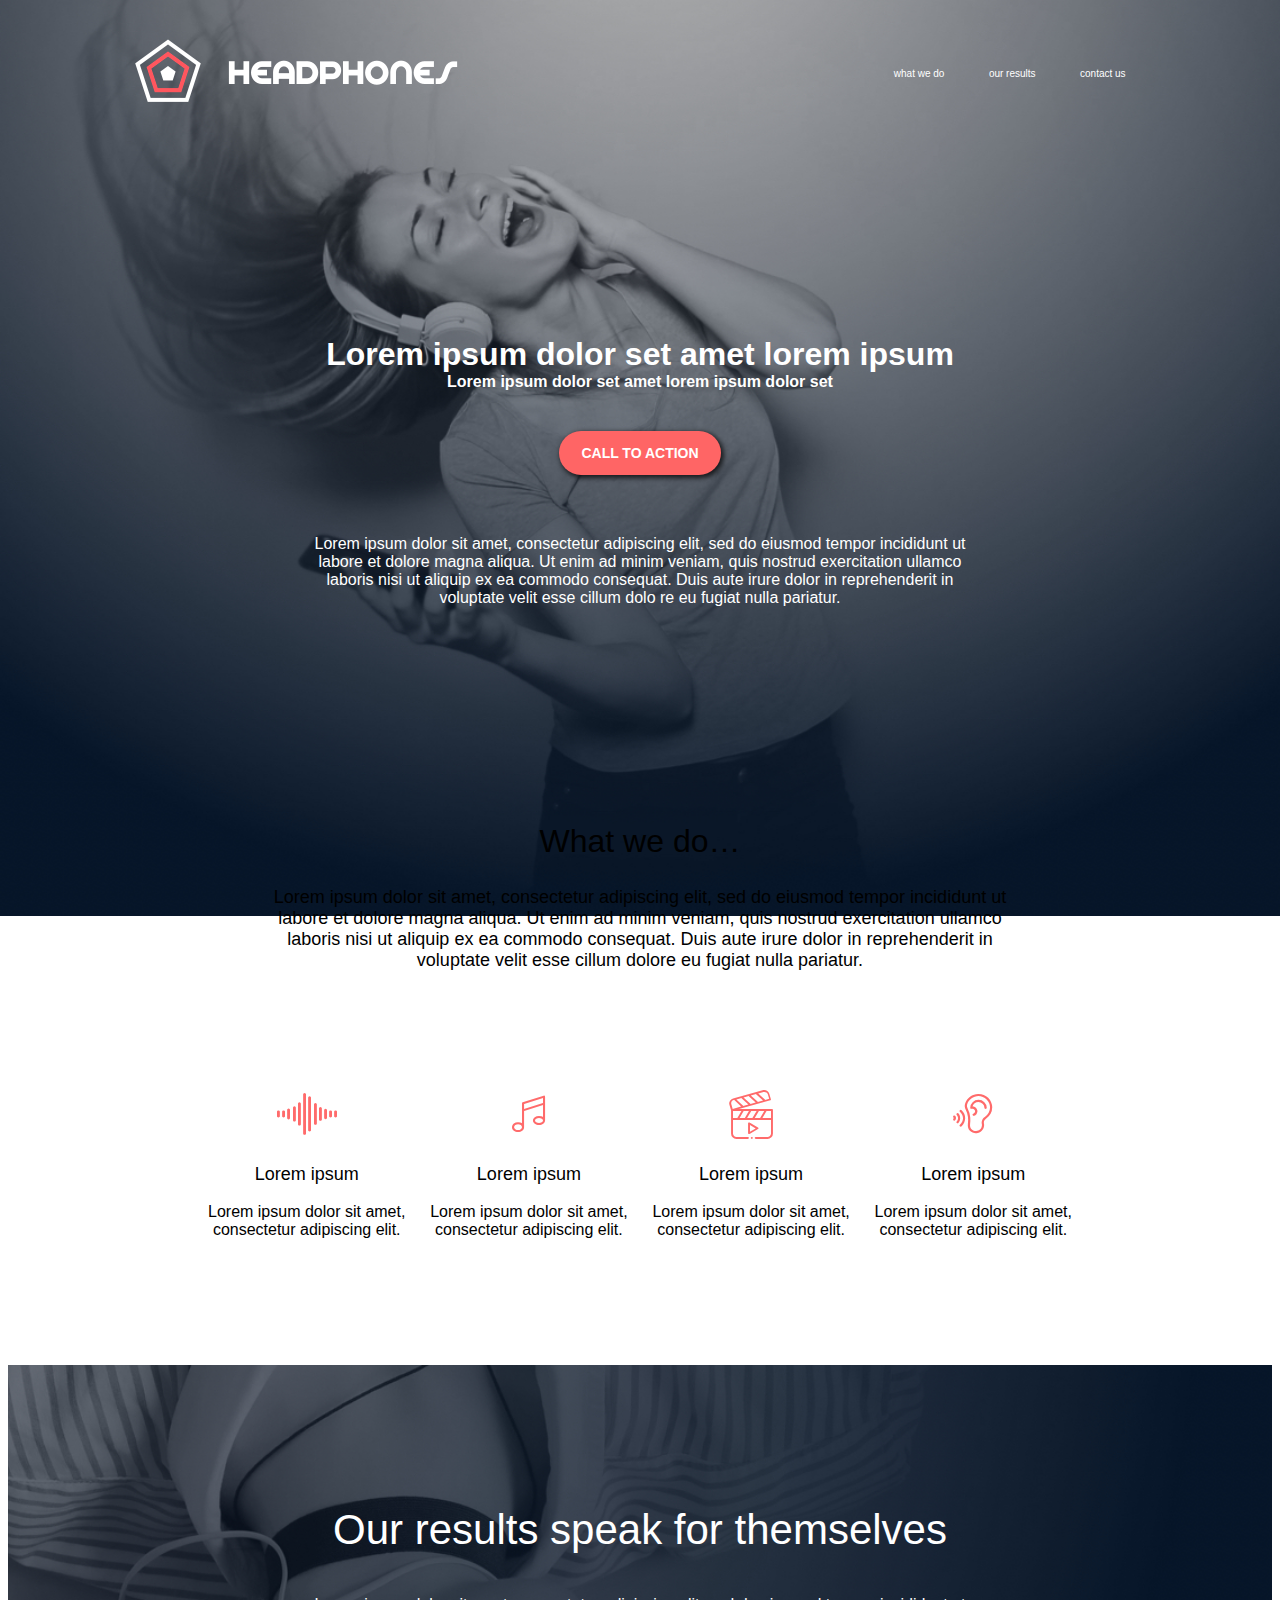
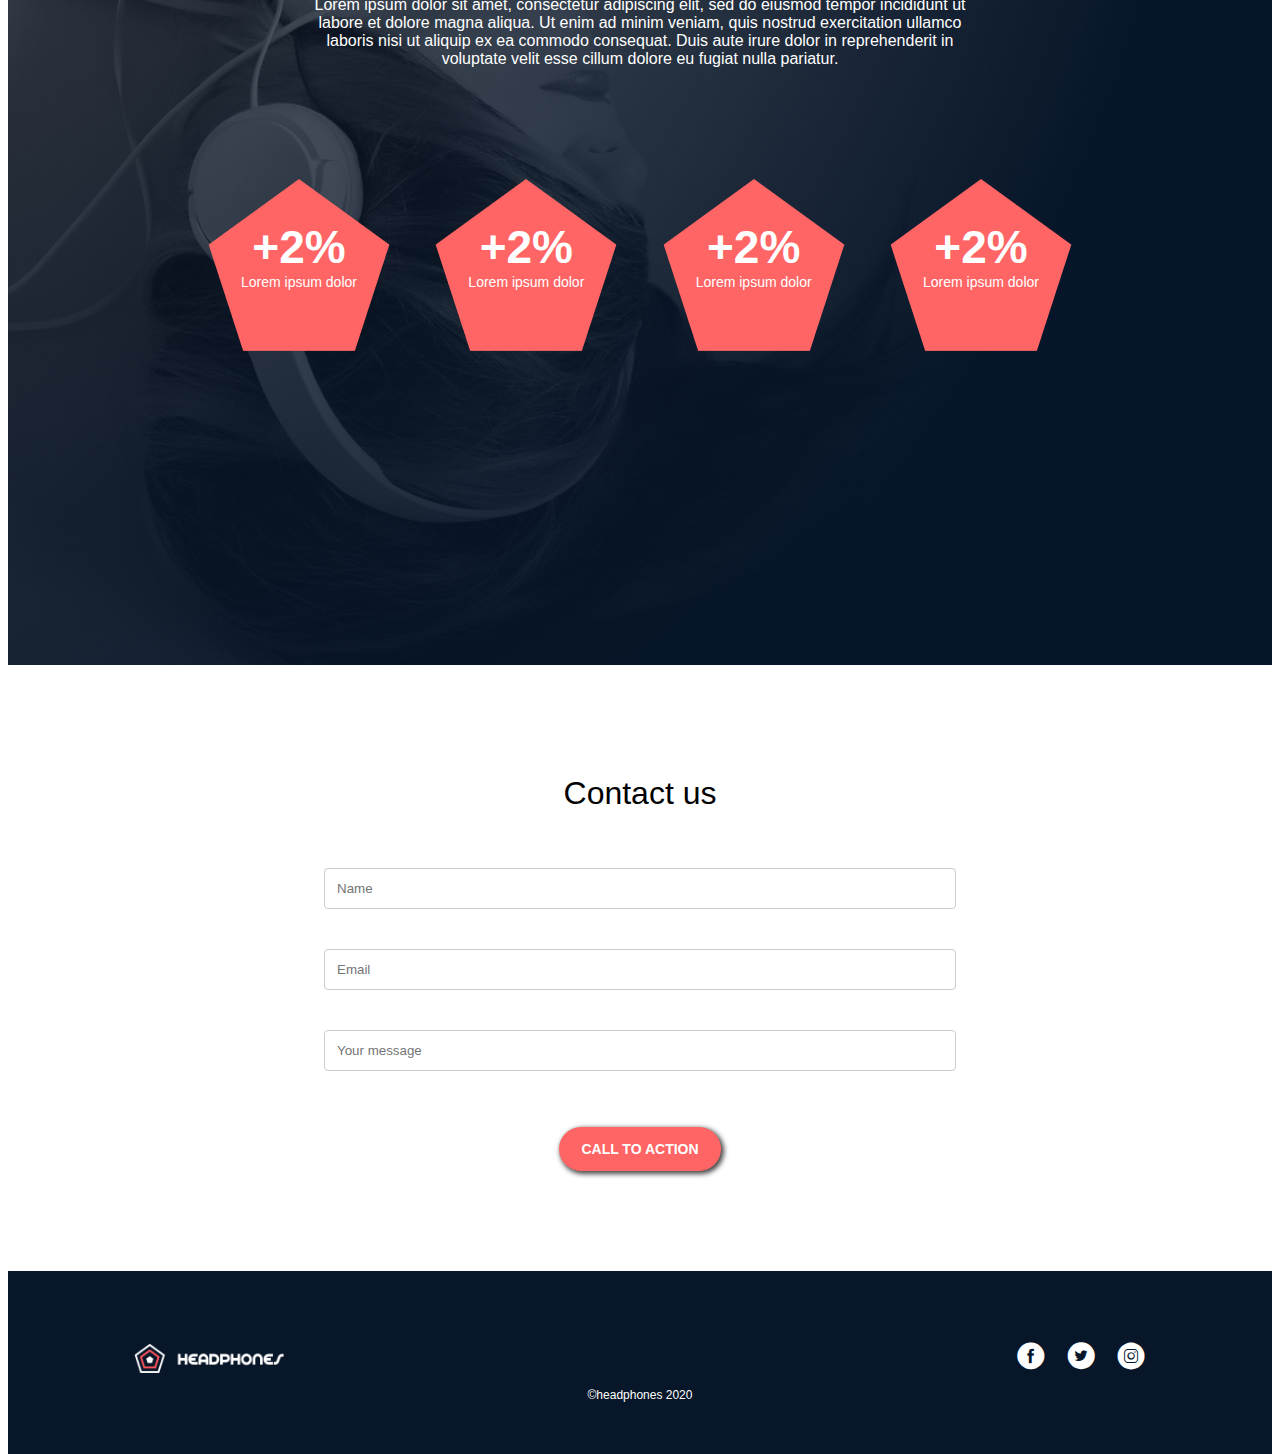
<file: headphones/7-index.html>
<!DOCTYPE html>
<html lang="en">
<head>
    <meta charset="UTF-8">
    <meta name="viewport" content="width=device-width, initial-scale=1.0">
    <title>headphones</title>
    <link rel="stylesheet" href="7-styles.css">
    <link rel="shortcut icon" href="assets/favicon.ico" type="image/x-icon">
    <link rel="stylesheet" href="holberton_school-icon/style.css">
    <style>
        @import url('https://fonts.googleapis.com/css2?family=Source+Code+Pro:ital,wght@0,200..900;1,200..900&display=swap');
        </style>
</head>
<body>
    <header>
    <a href="#"><img src="assets/logo_headphones.png" alt="logo"></a>
    <input type="checkbox" id="menu-toggle">
    <label for="menu-toggle" class="hamburger">
        <span></span>
        <span></span>
        <span></span>
    </label>
    <nav>
        <ul class="nav_links">
            <li><a href="#">what we do</a></li>
            <li><a href="#">our results</a></li>
            <li><a href="#">contact us</a></li>
        </ul> 
    </nav>       
    </header>
    <main>
        <section>
            <div class="landing">
                <h1>Lorem ipsum dolor set amet lorem ipsum</h1>
                <p>Lorem ipsum dolor set amet lorem ipsum dolor set</p>
            </div>
            <button>CALL TO ACTION</button>
            <div class="follow_up">
                <p>
                    Lorem ipsum dolor sit amet, consectetur adipiscing elit, sed do eiusmod tempor incididunt ut <br> labore et dolore 
                    magna aliqua. Ut enim ad minim veniam, quis nostrud exercitation ullamco <br> laboris nisi ut aliquip ex ea commodo
                     consequat. Duis aute irure dolor in reprehenderit in <br>  voluptate velit esse cillum dolo
                     re eu fugiat nulla pariatur.
                </p>
            </div>
        </section>
        <section>
            <div class="what_we_do">
                <h2 class="animate-h2">What we do…</h2>
                <p>Lorem ipsum dolor sit amet, consectetur adipiscing elit, sed do eiusmod tempor incididunt ut <br>
                     labore et dolore magna aliqua. Ut enim ad minim veniam, quis nostrud exercitation ullamco <br>
                     laboris nisi ut aliquip ex ea commodo consequat. Duis aute irure dolor in reprehenderit in <br>
                     voluptate velit esse cillum dolore eu fugiat nulla pariatur.</p>
            </div>
            <div class="icon_holder">
                <div class="icons">
                    <i class="holberton_school-icon-ic_sound"></i>
                    <h3>Lorem ipsum</h3>
                    <p>Lorem ipsum dolor sit amet, <br> consectetur adipiscing elit.</p>
                </div>
                <div class="icons">
                    <i class="holberton_school-icon-ic_music"></i>
                    <h3>Lorem ipsum</h3>
                    <p>Lorem ipsum dolor sit amet, <br> consectetur adipiscing elit.</p>
                </div>
                <div class="icons">
                    <i class="holberton_school-icon-ic_video"></i>
                    <h3>Lorem ipsum</h3>
                    <p>Lorem ipsum dolor sit amet, <br> consectetur adipiscing elit.</p>
                </div>
                <div class="icons">
                    <i class="holberton_school-icon-ic_hearing"></i>
                    <h3>Lorem ipsum</h3>
                    <p>Lorem ipsum dolor sit amet, <br> consectetur adipiscing elit.</p>
                </div>
            </div>
        </section>
        <section class="our_results">
            <div class="our_result">
                <h3>Our results speak for themselves</h3>
                <p>Lorem ipsum dolor sit amet, consectetur adipiscing elit, sed do eiusmod tempor incididunt ut <br>
                    labore et dolore magna aliqua. Ut enim ad minim veniam, quis nostrud exercitation ullamco <br>
                    laboris nisi ut aliquip ex ea commodo consequat. Duis aute irure dolor in reprehenderit in <br>
                    voluptate velit esse cillum dolore eu fugiat nulla pariatur.</p>
            </div>
            <div>
                <div class="container_holder">
                    <div class="container">
                        <img src="assets/Polygon.png" alt="Polygon">
                        <div class="percent">+2%</div>
                        <div class="name">Lorem ipsum dolor</div>
                    </div>
                    <div class="container">
                        <img src="assets/Polygon.png" alt="Polygon">
                        <div class="percent">+2%</div>
                        <div class="name">Lorem ipsum dolor</div>
                    </div>
                    <div class="container">
                        <img src="assets/Polygon.png" alt="Polygon">
                        <div class="percent">+2%</div>
                        <div class="name">Lorem ipsum dolor</div>
                    </div>
                    <div class="container">
                        <img src="assets/Polygon.png" alt="Polygon">
                        <div class="percent">+2%</div>
                        <div class="name">Lorem ipsum dolor</div>
                    </div>
                </div>
            </div>
        </section>
        <section>
            <div class="contact_us">
                <h3>Contact us</h3>
                <form action="">
                    <label for="name"></label><br>
                    <input type="text" id="name" name="name" placeholder="Name"><br>
                    <label for="email"></label><br>
                    <input type="text" id="email" name="email" placeholder="Email"><br>
                    <label for="message"></label><br>
                    <input type="text" id="text" name="text" placeholder="Your message"><br>
                    <button>CALL TO ACTION</button>
                </form>
            </div>
        </section>
    </main>
    <footer>
        <section class="footer">
            <div class="social">
                <img class="logo" src="assets/logo_headphones.png" alt="logo">
                <div class="icon"><a href="www.facebook.com">
                    <i class="holberton_school-icon-ic_facebook"></i>
                </a>
                <a href="www.twitter.com">
                    <i class="holberton_school-icon-ic_twitter"></i>
                </a>
                <a href="www.instagram.com">
                    <i class="holberton_school-icon-ic_instagram"></i>
                </a>
                </div>
            </div>
            <p>©headphones 2020</p>
        </section>
    </footer>
</body>
</html>
</file>
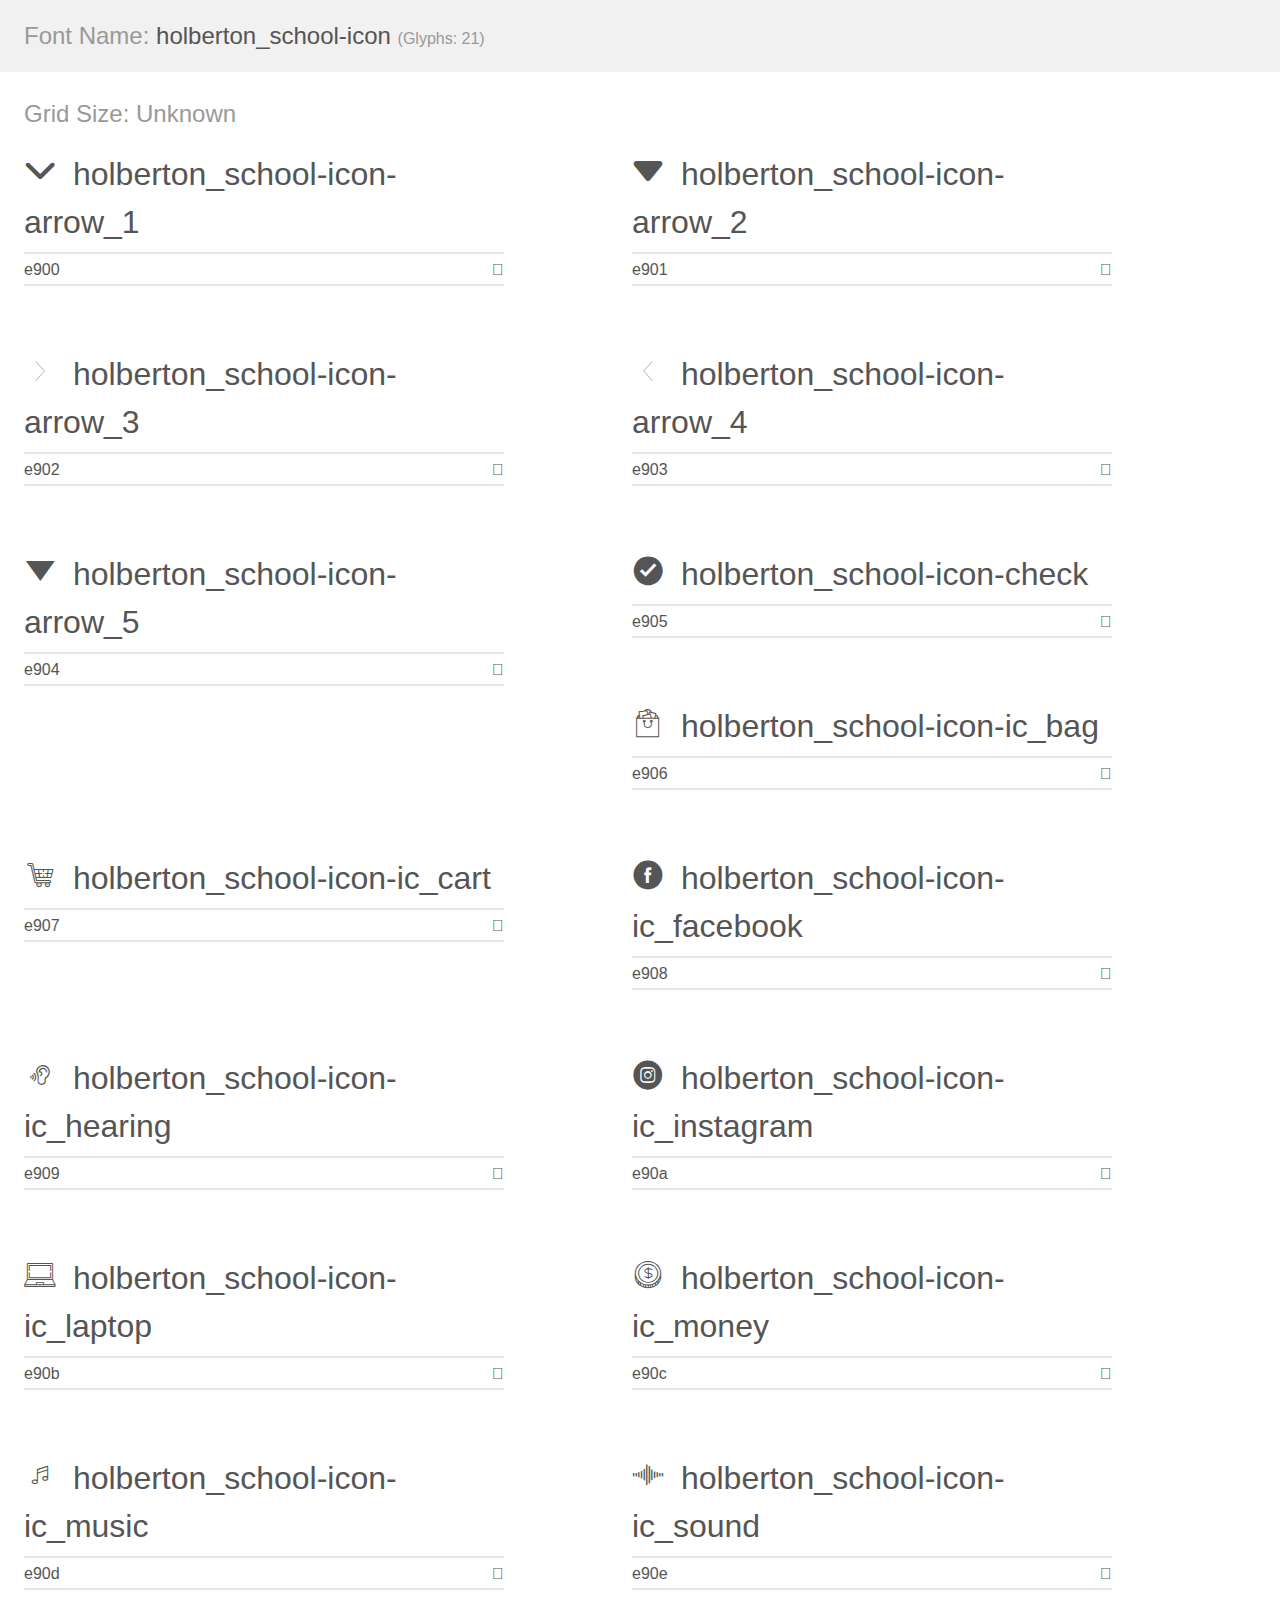
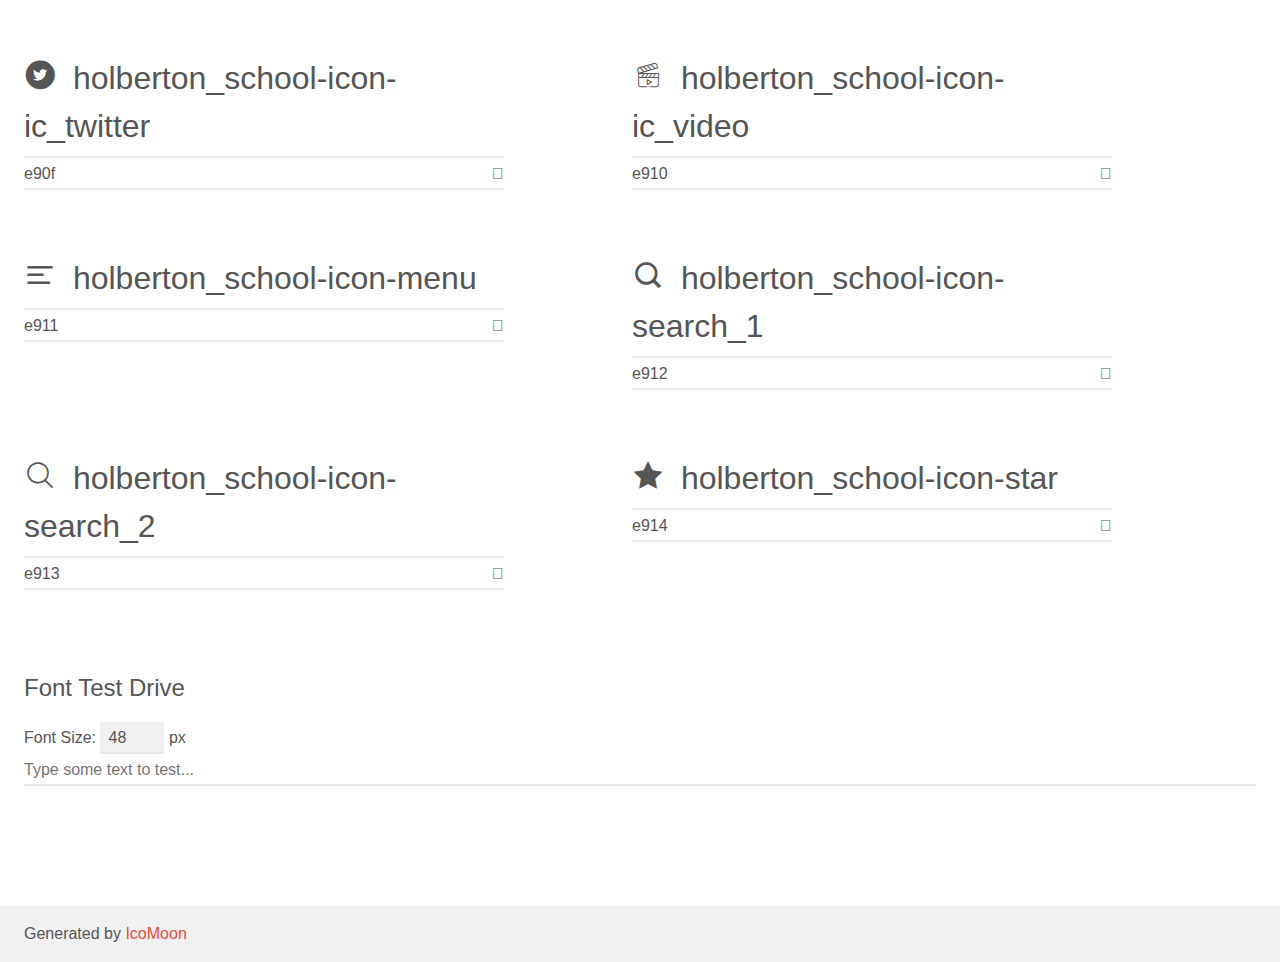
<file: headphones/holberton_school-icon/demo.html>
<!doctype html>
<html>
<head>
    <meta charset="utf-8">
    <title>IcoMoon Demo</title>
    <meta name="description" content="An Icon Font Generated By IcoMoon.io">
    <meta name="viewport" content="width=device-width, initial-scale=1">
    <link rel="stylesheet" href="demo-files/demo.css">
    <link rel="stylesheet" href="style.css"></head>
<body>
    <div class="bgc1 clearfix">
        <h1 class="mhmm mvm"><span class="fgc1">Font Name:</span> holberton_school-icon <small class="fgc1">(Glyphs:&nbsp;21)</small></h1>
    </div>
    <div class="clearfix mhl ptl">
        <h1 class="mvm mtn fgc1">Grid Size: Unknown</h1>
        <div class="glyph fs1">
            <div class="clearfix bshadow0 pbs">
                <span class="holberton_school-icon-arrow_1"></span>
                <span class="mls"> holberton_school-icon-arrow_1</span>
            </div>
            <fieldset class="fs0 size1of1 clearfix hidden-false">
                <input type="text" readonly value="e900" class="unit size1of2" />
                <input type="text" maxlength="1" readonly value="&#xe900;" class="unitRight size1of2 talign-right" />
            </fieldset>
            <div class="fs0 bshadow0 clearfix hidden-true">
                <span class="unit pvs fgc1">liga: </span>
                <input type="text" readonly value="" class="liga unitRight" />
            </div>
        </div>
        <div class="glyph fs1">
            <div class="clearfix bshadow0 pbs">
                <span class="holberton_school-icon-arrow_2"></span>
                <span class="mls"> holberton_school-icon-arrow_2</span>
            </div>
            <fieldset class="fs0 size1of1 clearfix hidden-false">
                <input type="text" readonly value="e901" class="unit size1of2" />
                <input type="text" maxlength="1" readonly value="&#xe901;" class="unitRight size1of2 talign-right" />
            </fieldset>
            <div class="fs0 bshadow0 clearfix hidden-true">
                <span class="unit pvs fgc1">liga: </span>
                <input type="text" readonly value="" class="liga unitRight" />
            </div>
        </div>
        <div class="glyph fs1">
            <div class="clearfix bshadow0 pbs">
                <span class="holberton_school-icon-arrow_3"></span>
                <span class="mls"> holberton_school-icon-arrow_3</span>
            </div>
            <fieldset class="fs0 size1of1 clearfix hidden-false">
                <input type="text" readonly value="e902" class="unit size1of2" />
                <input type="text" maxlength="1" readonly value="&#xe902;" class="unitRight size1of2 talign-right" />
            </fieldset>
            <div class="fs0 bshadow0 clearfix hidden-true">
                <span class="unit pvs fgc1">liga: </span>
                <input type="text" readonly value="" class="liga unitRight" />
            </div>
        </div>
        <div class="glyph fs1">
            <div class="clearfix bshadow0 pbs">
                <span class="holberton_school-icon-arrow_4"></span>
                <span class="mls"> holberton_school-icon-arrow_4</span>
            </div>
            <fieldset class="fs0 size1of1 clearfix hidden-false">
                <input type="text" readonly value="e903" class="unit size1of2" />
                <input type="text" maxlength="1" readonly value="&#xe903;" class="unitRight size1of2 talign-right" />
            </fieldset>
            <div class="fs0 bshadow0 clearfix hidden-true">
                <span class="unit pvs fgc1">liga: </span>
                <input type="text" readonly value="" class="liga unitRight" />
            </div>
        </div>
        <div class="glyph fs1">
            <div class="clearfix bshadow0 pbs">
                <span class="holberton_school-icon-arrow_5"></span>
                <span class="mls"> holberton_school-icon-arrow_5</span>
            </div>
            <fieldset class="fs0 size1of1 clearfix hidden-false">
                <input type="text" readonly value="e904" class="unit size1of2" />
                <input type="text" maxlength="1" readonly value="&#xe904;" class="unitRight size1of2 talign-right" />
            </fieldset>
            <div class="fs0 bshadow0 clearfix hidden-true">
                <span class="unit pvs fgc1">liga: </span>
                <input type="text" readonly value="" class="liga unitRight" />
            </div>
        </div>
        <div class="glyph fs1">
            <div class="clearfix bshadow0 pbs">
                <span class="holberton_school-icon-check"></span>
                <span class="mls"> holberton_school-icon-check</span>
            </div>
            <fieldset class="fs0 size1of1 clearfix hidden-false">
                <input type="text" readonly value="e905" class="unit size1of2" />
                <input type="text" maxlength="1" readonly value="&#xe905;" class="unitRight size1of2 talign-right" />
            </fieldset>
            <div class="fs0 bshadow0 clearfix hidden-true">
                <span class="unit pvs fgc1">liga: </span>
                <input type="text" readonly value="" class="liga unitRight" />
            </div>
        </div>
        <div class="glyph fs1">
            <div class="clearfix bshadow0 pbs">
                <span class="holberton_school-icon-ic_bag"></span>
                <span class="mls"> holberton_school-icon-ic_bag</span>
            </div>
            <fieldset class="fs0 size1of1 clearfix hidden-false">
                <input type="text" readonly value="e906" class="unit size1of2" />
                <input type="text" maxlength="1" readonly value="&#xe906;" class="unitRight size1of2 talign-right" />
            </fieldset>
            <div class="fs0 bshadow0 clearfix hidden-true">
                <span class="unit pvs fgc1">liga: </span>
                <input type="text" readonly value="" class="liga unitRight" />
            </div>
        </div>
        <div class="glyph fs1">
            <div class="clearfix bshadow0 pbs">
                <span class="holberton_school-icon-ic_cart"></span>
                <span class="mls"> holberton_school-icon-ic_cart</span>
            </div>
            <fieldset class="fs0 size1of1 clearfix hidden-false">
                <input type="text" readonly value="e907" class="unit size1of2" />
                <input type="text" maxlength="1" readonly value="&#xe907;" class="unitRight size1of2 talign-right" />
            </fieldset>
            <div class="fs0 bshadow0 clearfix hidden-true">
                <span class="unit pvs fgc1">liga: </span>
                <input type="text" readonly value="" class="liga unitRight" />
            </div>
        </div>
        <div class="glyph fs1">
            <div class="clearfix bshadow0 pbs">
                <span class="holberton_school-icon-ic_facebook"></span>
                <span class="mls"> holberton_school-icon-ic_facebook</span>
            </div>
            <fieldset class="fs0 size1of1 clearfix hidden-false">
                <input type="text" readonly value="e908" class="unit size1of2" />
                <input type="text" maxlength="1" readonly value="&#xe908;" class="unitRight size1of2 talign-right" />
            </fieldset>
            <div class="fs0 bshadow0 clearfix hidden-true">
                <span class="unit pvs fgc1">liga: </span>
                <input type="text" readonly value="" class="liga unitRight" />
            </div>
        </div>
        <div class="glyph fs1">
            <div class="clearfix bshadow0 pbs">
                <span class="holberton_school-icon-ic_hearing"></span>
                <span class="mls"> holberton_school-icon-ic_hearing</span>
            </div>
            <fieldset class="fs0 size1of1 clearfix hidden-false">
                <input type="text" readonly value="e909" class="unit size1of2" />
                <input type="text" maxlength="1" readonly value="&#xe909;" class="unitRight size1of2 talign-right" />
            </fieldset>
            <div class="fs0 bshadow0 clearfix hidden-true">
                <span class="unit pvs fgc1">liga: </span>
                <input type="text" readonly value="" class="liga unitRight" />
            </div>
        </div>
        <div class="glyph fs1">
            <div class="clearfix bshadow0 pbs">
                <span class="holberton_school-icon-ic_instagram"></span>
                <span class="mls"> holberton_school-icon-ic_instagram</span>
            </div>
            <fieldset class="fs0 size1of1 clearfix hidden-false">
                <input type="text" readonly value="e90a" class="unit size1of2" />
                <input type="text" maxlength="1" readonly value="&#xe90a;" class="unitRight size1of2 talign-right" />
            </fieldset>
            <div class="fs0 bshadow0 clearfix hidden-true">
                <span class="unit pvs fgc1">liga: </span>
                <input type="text" readonly value="" class="liga unitRight" />
            </div>
        </div>
        <div class="glyph fs1">
            <div class="clearfix bshadow0 pbs">
                <span class="holberton_school-icon-ic_laptop"></span>
                <span class="mls"> holberton_school-icon-ic_laptop</span>
            </div>
            <fieldset class="fs0 size1of1 clearfix hidden-false">
                <input type="text" readonly value="e90b" class="unit size1of2" />
                <input type="text" maxlength="1" readonly value="&#xe90b;" class="unitRight size1of2 talign-right" />
            </fieldset>
            <div class="fs0 bshadow0 clearfix hidden-true">
                <span class="unit pvs fgc1">liga: </span>
                <input type="text" readonly value="" class="liga unitRight" />
            </div>
        </div>
        <div class="glyph fs1">
            <div class="clearfix bshadow0 pbs">
                <span class="holberton_school-icon-ic_money"></span>
                <span class="mls"> holberton_school-icon-ic_money</span>
            </div>
            <fieldset class="fs0 size1of1 clearfix hidden-false">
                <input type="text" readonly value="e90c" class="unit size1of2" />
                <input type="text" maxlength="1" readonly value="&#xe90c;" class="unitRight size1of2 talign-right" />
            </fieldset>
            <div class="fs0 bshadow0 clearfix hidden-true">
                <span class="unit pvs fgc1">liga: </span>
                <input type="text" readonly value="" class="liga unitRight" />
            </div>
        </div>
        <div class="glyph fs1">
            <div class="clearfix bshadow0 pbs">
                <span class="holberton_school-icon-ic_music"></span>
                <span class="mls"> holberton_school-icon-ic_music</span>
            </div>
            <fieldset class="fs0 size1of1 clearfix hidden-false">
                <input type="text" readonly value="e90d" class="unit size1of2" />
                <input type="text" maxlength="1" readonly value="&#xe90d;" class="unitRight size1of2 talign-right" />
            </fieldset>
            <div class="fs0 bshadow0 clearfix hidden-true">
                <span class="unit pvs fgc1">liga: </span>
                <input type="text" readonly value="" class="liga unitRight" />
            </div>
        </div>
        <div class="glyph fs1">
            <div class="clearfix bshadow0 pbs">
                <span class="holberton_school-icon-ic_sound"></span>
                <span class="mls"> holberton_school-icon-ic_sound</span>
            </div>
            <fieldset class="fs0 size1of1 clearfix hidden-false">
                <input type="text" readonly value="e90e" class="unit size1of2" />
                <input type="text" maxlength="1" readonly value="&#xe90e;" class="unitRight size1of2 talign-right" />
            </fieldset>
            <div class="fs0 bshadow0 clearfix hidden-true">
                <span class="unit pvs fgc1">liga: </span>
                <input type="text" readonly value="" class="liga unitRight" />
            </div>
        </div>
        <div class="glyph fs1">
            <div class="clearfix bshadow0 pbs">
                <span class="holberton_school-icon-ic_twitter"></span>
                <span class="mls"> holberton_school-icon-ic_twitter</span>
            </div>
            <fieldset class="fs0 size1of1 clearfix hidden-false">
                <input type="text" readonly value="e90f" class="unit size1of2" />
                <input type="text" maxlength="1" readonly value="&#xe90f;" class="unitRight size1of2 talign-right" />
            </fieldset>
            <div class="fs0 bshadow0 clearfix hidden-true">
                <span class="unit pvs fgc1">liga: </span>
                <input type="text" readonly value="" class="liga unitRight" />
            </div>
        </div>
        <div class="glyph fs1">
            <div class="clearfix bshadow0 pbs">
                <span class="holberton_school-icon-ic_video"></span>
                <span class="mls"> holberton_school-icon-ic_video</span>
            </div>
            <fieldset class="fs0 size1of1 clearfix hidden-false">
                <input type="text" readonly value="e910" class="unit size1of2" />
                <input type="text" maxlength="1" readonly value="&#xe910;" class="unitRight size1of2 talign-right" />
            </fieldset>
            <div class="fs0 bshadow0 clearfix hidden-true">
                <span class="unit pvs fgc1">liga: </span>
                <input type="text" readonly value="" class="liga unitRight" />
            </div>
        </div>
        <div class="glyph fs1">
            <div class="clearfix bshadow0 pbs">
                <span class="holberton_school-icon-menu"></span>
                <span class="mls"> holberton_school-icon-menu</span>
            </div>
            <fieldset class="fs0 size1of1 clearfix hidden-false">
                <input type="text" readonly value="e911" class="unit size1of2" />
                <input type="text" maxlength="1" readonly value="&#xe911;" class="unitRight size1of2 talign-right" />
            </fieldset>
            <div class="fs0 bshadow0 clearfix hidden-true">
                <span class="unit pvs fgc1">liga: </span>
                <input type="text" readonly value="" class="liga unitRight" />
            </div>
        </div>
        <div class="glyph fs1">
            <div class="clearfix bshadow0 pbs">
                <span class="holberton_school-icon-search_1"></span>
                <span class="mls"> holberton_school-icon-search_1</span>
            </div>
            <fieldset class="fs0 size1of1 clearfix hidden-false">
                <input type="text" readonly value="e912" class="unit size1of2" />
                <input type="text" maxlength="1" readonly value="&#xe912;" class="unitRight size1of2 talign-right" />
            </fieldset>
            <div class="fs0 bshadow0 clearfix hidden-true">
                <span class="unit pvs fgc1">liga: </span>
                <input type="text" readonly value="" class="liga unitRight" />
            </div>
        </div>
        <div class="glyph fs1">
            <div class="clearfix bshadow0 pbs">
                <span class="holberton_school-icon-search_2"></span>
                <span class="mls"> holberton_school-icon-search_2</span>
            </div>
            <fieldset class="fs0 size1of1 clearfix hidden-false">
                <input type="text" readonly value="e913" class="unit size1of2" />
                <input type="text" maxlength="1" readonly value="&#xe913;" class="unitRight size1of2 talign-right" />
            </fieldset>
            <div class="fs0 bshadow0 clearfix hidden-true">
                <span class="unit pvs fgc1">liga: </span>
                <input type="text" readonly value="" class="liga unitRight" />
            </div>
        </div>
        <div class="glyph fs1">
            <div class="clearfix bshadow0 pbs">
                <span class="holberton_school-icon-star"></span>
                <span class="mls"> holberton_school-icon-star</span>
            </div>
            <fieldset class="fs0 size1of1 clearfix hidden-false">
                <input type="text" readonly value="e914" class="unit size1of2" />
                <input type="text" maxlength="1" readonly value="&#xe914;" class="unitRight size1of2 talign-right" />
            </fieldset>
            <div class="fs0 bshadow0 clearfix hidden-true">
                <span class="unit pvs fgc1">liga: </span>
                <input type="text" readonly value="" class="liga unitRight" />
            </div>
        </div>
    </div>

    <!--[if gt IE 8]><!-->
    <div class="mhl clearfix mbl">
        <h1>Font Test Drive</h1>
        <label>
            Font Size: <input id="fontSize" type="number" class="textbox0 mbm"
            min="8" value="48" />
            px
        </label>
        <input id="testText" type="text" class="phl size1of1 mvl"
        placeholder="Type some text to test..." value=""/>
        <div id="testDrive" class="holberton_school-icon-" style="font-family: holberton_school-icon">&nbsp;
        </div>
    </div>
    <!--<![endif]-->
    <div class="bgc1 clearfix">
        <p class="mhl">Generated by <a href="https://icomoon.io/app">IcoMoon</a></p>
    </div>

    <script src="demo-files/demo.js"></script>
</body>
</html>
</file>
<file: headphones/1-styles.css>
body {
    font-family: source sans pro, sans-serif;
    background-image: url(assets/headphones_hero_1.jpg);
    background-repeat: no-repeat;
    background-size: cover;
    background-position: center;
    height: 100vh;
}

header {
    display: flex;
    justify-content: space-between;
    align-items: center;
    padding: 30px 10%;
}

nav {
    display: flex;
    justify-content: flex-end;
}

nav a {
    list-style: none;
    text-decoration: none;
    color: #fff;
    font-size: 10px;
    transition: o.4s;
    cursor: pointer;
}
a:hover {
    color: #FF6565;
}

.nav_links {
    list-style: none;
}

.nav_links li {
    display: inline-block;
    padding: 0px 20px;
}

.landing {
    padding-top: 200px;
    text-align: center;
}

.landing h1 {
    margin: 0px;
    font-size: 32px;
    color: #fff;
}

.landing p {
    margin: 0px;
    font-size: 16px;
    font-weight: bold;
    color: #fff;
}

.follow_up p {
    margin: 0px;
    text-align: center;
    margin-top: 60px;
    color: #fff;
}

button {
    display: block;
    margin: auto;
    width: 162px;
    height: 44px;
    border-radius: 25px;
    font-size: 14px;
    font-weight: bold;
    background-color: #FF6565;
    color: #fff;
    border: none;
    margin-top: 40px;
    box-shadow: 2px 2px 5px 1px #000000b9;
    transition: o.4s;
    cursor: pointer;
}

button:hover {
    color: #ffffffd0;
    background-color: #ff6565d2;
}

/* Hide the checkbox (menu toggle) */
#menu-toggle {
    display: none;
}

/* Hamburger icon */
.hamburger {
    display: none; /* Hide the hamburger on larger screens */
    flex-direction: column;
    cursor: pointer;
}

/* Hamburger bars */
.hamburger span {
    width: 25px;
    height: 3px;
    background-color: #fff; /* White lines for the hamburger icon */
    margin: 4px 0;
    transition: 0.4s;
}

.what_we_do {
    margin-top: 216px;
    margin-bottom: 110px;
}

.what_we_do h2 {
    font-size: 32px;
    font-weight:500;
    text-align: center;
}

.what_we_do p {
    font-size: 18px;
    text-align: center;
}

.holberton_school-icon-ic_sound,
.holberton_school-icon-ic_music,
.holberton_school-icon-ic_hearing,
.holberton_school-icon-ic_video {
    font-size: 64px;
    color: #ff6b6b;
    margin-bottom: 20px;
}

.icons {
    text-align: center;
    
}

.icons h3 {
    font-size: 18px;
    font-weight: 500;
}

.icon_holder {
    display: flex;
    justify-content: space-between;
    align-items: center;
    margin-left: 200px;
    margin-right: 200px;
    margin-top: 111px;
    margin-bottom: 110px;
}

/* Media query for small screens (480px or smaller) */
@media only screen and (max-width: 480px) {

    /* Adjust header to align hamburger and logo */
    header {
        display: flex;
        justify-content: center; /* Center the header elements */
        align-items: center;
        padding: 20px 10%;
        position: relative;
    }

    header img {
        height: 50px;
        width: auto;
        align-items: center;
    }

    /* Show the hamburger icon on small screens */
    .hamburger {
        display: flex;
        position: absolute;
        left: 10%; /* Move hamburger to the left */
        top: 30px; /* Keep it aligned with the logo */
        margin-right: 20px;
    }

    /* Ensure the logo stays in the center */
    a {
        margin-left: auto;
        margin-right: auto;
    }

    /* Hide the nav menu by default on small screens */
    nav {
        display: none;
    }

    /* Toggle the nav menu when the checkbox is checked */
    #menu-toggle:checked + label + nav {
        display: flex;
        flex-direction: column;
        position: absolute;
        top: 100%;
        left: 0; /* Start the dropdown menu from the left */
        width: 100%;
        text-align: center;
        background-color: rgba(0, 0, 0, 0.9);
    }

    /* Center the nav links */
    .nav_links {
        display: flex;
        flex-direction: column;
        justify-content: center;
        align-items: center;
    }

    /* Menu items are centered vertically with padding */
    .nav_links li {
        margin: 10px 0;
    }

    .nav_links a {
        font-size: 12px;
    }

    /* Center the landing content */
    .landing {
        padding-top: 100px;
        text-align: center;
    }

    /* Icons section stacked vertically */
    .icon_holder {
        flex-direction: column;
        margin: 20px;
    }

    .icons {
        margin-bottom: 30px;
    }

    /* Optional: Hamburger animation to "X" when active */
    #menu-toggle:checked + label .hamburger span:nth-child(1) {
        transform: rotate(45deg) translate(5px, 5px);
    }

    #menu-toggle:checked + label .hamburger span:nth-child(2) {
        opacity: 0; /* Hide the middle line */
    }

    #menu-toggle:checked + label .hamburger span:nth-child(3) {
        transform: rotate(-45deg) translate(5px, -5px);
    }
}
</file>
<file: headphones/holberton_school-icon/style.css>
@font-face {
  font-family: 'holberton_school-icon';
  src:  url('fonts/holberton_school-icon.eot?sq4eq4');
  src:  url('fonts/holberton_school-icon.eot?sq4eq4#iefix') format('embedded-opentype'),
    url('fonts/holberton_school-icon.ttf?sq4eq4') format('truetype'),
    url('fonts/holberton_school-icon.woff?sq4eq4') format('woff'),
    url('fonts/holberton_school-icon.svg?sq4eq4#holberton_school-icon') format('svg');
  font-weight: normal;
  font-style: normal;
  font-display: block;
}

[class^="holberton_school-icon-"], [class*=" holberton_school-icon-"] {
  /* use !important to prevent issues with browser extensions that change fonts */
  font-family: 'holberton_school-icon' !important;
  speak: none;
  font-style: normal;
  font-weight: normal;
  font-variant: normal;
  text-transform: none;
  line-height: 1;

  /* Better Font Rendering =========== */
  -webkit-font-smoothing: antialiased;
  -moz-osx-font-smoothing: grayscale;
}

.holberton_school-icon-arrow_1:before {
  content: "\e900";
}
.holberton_school-icon-arrow_2:before {
  content: "\e901";
}
.holberton_school-icon-arrow_3:before {
  content: "\e902";
}
.holberton_school-icon-arrow_4:before {
  content: "\e903";
}
.holberton_school-icon-arrow_5:before {
  content: "\e904";
}
.holberton_school-icon-check:before {
  content: "\e905";
}
.holberton_school-icon-ic_bag:before {
  content: "\e906";
}
.holberton_school-icon-ic_cart:before {
  content: "\e907";
}
.holberton_school-icon-ic_facebook:before {
  content: "\e908";
}
.holberton_school-icon-ic_hearing:before {
  content: "\e909";
}
.holberton_school-icon-ic_instagram:before {
  content: "\e90a";
}
.holberton_school-icon-ic_laptop:before {
  content: "\e90b";
}
.holberton_school-icon-ic_money:before {
  content: "\e90c";
}
.holberton_school-icon-ic_music:before {
  content: "\e90d";
}
.holberton_school-icon-ic_sound:before {
  content: "\e90e";
}
.holberton_school-icon-ic_twitter:before {
  content: "\e90f";
}
.holberton_school-icon-ic_video:before {
  content: "\e910";
}
.holberton_school-icon-menu:before {
  content: "\e911";
}
.holberton_school-icon-search_1:before {
  content: "\e912";
}
.holberton_school-icon-search_2:before {
  content: "\e913";
}
.holberton_school-icon-star:before {
  content: "\e914";
}
</file>
<file: headphones/2-styles.css>
body {
    font-family: source sans pro, sans-serif;
    background-image: url(assets/headphones_hero_1.jpg);
    background-repeat: no-repeat;
    background-size: cover;
    background-position: center;
    height: 100vh;
}

header {
    display: flex;
    justify-content: space-between;
    align-items: center;
    padding: 30px 10%;
}

nav {
    display: flex;
    justify-content: flex-end;
}

nav a {
    list-style: none;
    text-decoration: none;
    color: #fff;
    font-size: 10px;
    transition: o.4s;
    cursor: pointer;
}
a:hover {
    color: #FF6565;
}

.nav_links {
    list-style: none;
}

.nav_links li {
    display: inline-block;
    padding: 0px 20px;
}

.landing {
    padding-top: 200px;
    text-align: center;
}

.landing h1 {
    margin: 0px;
    font-size: 32px;
    color: #fff;
}

.landing p {
    margin: 0px;
    font-size: 16px;
    font-weight: bold;
    color: #fff;
}

.follow_up p {
    margin: 0px;
    text-align: center;
    margin-top: 60px;
    color: #fff;
}

button {
    display: block;
    margin: auto;
    width: 162px;
    height: 44px;
    border-radius: 25px;
    font-size: 14px;
    font-weight: bold;
    background-color: #FF6565;
    color: #fff;
    border: none;
    margin-top: 40px;
    box-shadow: 2px 2px 5px 1px #000000b9;
    transition: o.4s;
    cursor: pointer;
}

button:hover {
    color: #ffffffd0;
    background-color: #ff6565d2;
}

/* Hide the checkbox (menu toggle) */
#menu-toggle {
    display: none;
}

/* Hamburger icon */
.hamburger {
    display: none; /* Hide the hamburger on larger screens */
    flex-direction: column;
    cursor: pointer;
}

/* Hamburger bars */
.hamburger span {
    width: 25px;
    height: 3px;
    background-color: #fff; /* White lines for the hamburger icon */
    margin: 4px 0;
    transition: 0.4s;
}

.what_we_do {
    margin-top: 216px;
    margin-bottom: 110px;
}

.what_we_do h2 {
    font-size: 32px;
    font-weight:500;
    text-align: center;
}

.what_we_do p {
    font-size: 18px;
    text-align: center;
}

.holberton_school-icon-ic_sound,
.holberton_school-icon-ic_music,
.holberton_school-icon-ic_hearing,
.holberton_school-icon-ic_video {
    font-size: 64px;
    color: #ff6b6b;
    margin-bottom: 20px;
}

.icons {
    text-align: center;
    
}

.icons h3 {
    font-size: 18px;
    font-weight: 500;
}

.icon_holder {
    display: flex;
    justify-content: space-between;
    align-items: center;
    margin-left: 200px;
    margin-right: 200px;
    margin-top: 111px;
    margin-bottom: 110px;
}

.our_results {
    background-image: url(assets/headphones_hero_2.jpg);
    background-repeat: no-repeat;
    background-size: cover;
    background-position: center;
    height: 100vh;
    

}

.our_result {
    text-align: center;
    margin-bottom: 56px;
}

.our_result h3 {
    padding-top: 141px;
    font-size: 42px;
    font-weight:400;
    color: #fff;
}

.our_result p {
    font-size: 16px;
    font-weight: 100;
    color: #fff;
}

.container_holder {
    display: flex;
    justify-content: space-between;
    align-items: center;
    margin-left: 200px;
    margin-right: 200px;
    margin-top: 111px;
    margin-bottom: 110px;
}

.container {
    position: relative;
    display: inline-block; /* Keeps the container the size of the image */
}

.container img {
    display: block;
    width: 100%; /* Ensure the image scales properly */
    height: auto;
}

.percent, .name {
    position: absolute;
    width: 100%;
    text-align: center;
    color: #fff; /* Change to desired text color */
    font-weight: bold;
    font-size: 18px; /* Adjust as needed */
}

.percent {
    top: 40%; /* Adjust the vertical position */
    left: 50%;
    transform: translate(-50%, -50%);
    font-size: 46px;
    font-weight: bold;
}

.name {
    top: 60%; /* Adjust the vertical position */
    left: 50%;
    transform: translate(-50%, -50%);
    font-size: 14px;
    font-weight: 100;
}


/* Media query for small screens (480px or smaller) */
@media only screen and (max-width: 480px) {

    /* Adjust header to align hamburger and logo */
    header {
        display: flex;
        justify-content: center; /* Center the header elements */
        align-items: center;
        padding: 20px 10%;
        position: relative;
    }

    header img {
        height: 50px;
        width: auto;
        align-items: center;
    }

    /* Show the hamburger icon on small screens */
    .hamburger {
        display: flex;
        position: absolute;
        left: 10%; /* Move hamburger to the left */
        top: 30px; /* Keep it aligned with the logo */
        margin-right: 20px;
    }

    /* Ensure the logo stays in the center */
    a {
        margin-left: auto;
        margin-right: auto;
    }

    /* Hide the nav menu by default on small screens */
    nav {
        display: none;
    }

    /* Toggle the nav menu when the checkbox is checked */
    #menu-toggle:checked + label + nav {
        display: flex;
        flex-direction: column;
        position: absolute;
        top: 50%;
        left: 0; /* Start the dropdown menu from the left */
        width: 100%;
        text-align: center;
    }

    /* Center the nav links */
    .nav_links {
        display: flex;
        flex-direction: column;
        justify-content: center;
        align-items: center;
    }

    /* Menu items are centered vertically with padding */
    .nav_links li {
        margin: 10px 0;
    }

    .nav_links a {
        font-size: 12px;
    }

    /* Center the landing content */
    .landing {
        padding-top: 100px;
        text-align: center;
    }

    /* Icons section stacked vertically */
    .icon_holder {
        flex-direction: column;
        margin: 20px;
    }

    .icons {
        margin-bottom: 30px;
    }

    .our_results {
        width: 100%;
        margin-bottom: 20px;
    }

    .container_holder {
        flex-direction: column;
        margin: 20px;
    }

    .container {
        margin-bottom: 30px;
    }

    /* Optional: Hamburger animation to "X" when active */
    #menu-toggle:checked + label .hamburger span:nth-child(1) {
        transform: rotate(45deg) translate(5px, 5px);
    }

    #menu-toggle:checked + label .hamburger span:nth-child(2) {
        opacity: 0; /* Hide the middle line */
    }

    #menu-toggle:checked + label .hamburger span:nth-child(3) {
        transform: rotate(-45deg) translate(5px, -5px);
    }
}
</file>
<file: headphones/3-styles.css>
body {
    font-family: source sans pro, sans-serif;
    background-image: url(assets/headphones_hero_1.jpg);
    background-repeat: no-repeat;
    background-size: cover;
    background-position: center;
    height: 100vh;
}

header {
    display: flex;
    justify-content: space-between;
    align-items: center;
    padding: 30px 10%;
}

nav {
    display: flex;
    justify-content: flex-end;
}

nav a {
    list-style: none;
    text-decoration: none;
    color: #fff;
    font-size: 10px;
    transition: o.4s;
    cursor: pointer;
}
a:hover {
    color: #FF6565;
}

.nav_links {
    list-style: none;
}

.nav_links li {
    display: inline-block;
    padding: 0px 20px;
}

.landing {
    padding-top: 200px;
    text-align: center;
}

.landing h1 {
    margin: 0px;
    font-size: 32px;
    color: #fff;
}

.landing p {
    margin: 0px;
    font-size: 16px;
    font-weight: bold;
    color: #fff;
}

.follow_up p {
    margin: 0px;
    text-align: center;
    margin-top: 60px;
    color: #fff;
}

button {
    display: block;
    margin: auto;
    width: 162px;
    height: 44px;
    border-radius: 25px;
    font-size: 14px;
    font-weight: bold;
    background-color: #FF6565;
    color: #fff;
    border: none;
    margin-top: 40px;
    box-shadow: 2px 2px 5px 1px #000000b9;
    transition: o.4s;
    cursor: pointer;
}

button:hover {
    color: #ffffffd0;
    background-color: #ff6565d2;
}

/* Hide the checkbox (menu toggle) */
#menu-toggle {
    display: none;
}

/* Hamburger icon */
.hamburger {
    display: none; /* Hide the hamburger on larger screens */
    flex-direction: column;
    cursor: pointer;
}

/* Hamburger bars */
.hamburger span {
    width: 25px;
    height: 3px;
    background-color: #fff; /* White lines for the hamburger icon */
    margin: 4px 0;
    transition: 0.4s;
}

.what_we_do {
    margin-top: 216px;
    margin-bottom: 110px;
}

.what_we_do h2 {
    font-size: 32px;
    font-weight:500;
    text-align: center;
}

.what_we_do p {
    font-size: 18px;
    text-align: center;
}

.holberton_school-icon-ic_sound,
.holberton_school-icon-ic_music,
.holberton_school-icon-ic_hearing,
.holberton_school-icon-ic_video {
    font-size: 64px;
    color: #ff6b6b;
    margin-bottom: 20px;
}

.icons {
    text-align: center;
    
}

.icons h3 {
    font-size: 18px;
    font-weight: 500;
}

.icon_holder {
    display: flex;
    justify-content: space-between;
    align-items: center;
    margin-left: 200px;
    margin-right: 200px;
    margin-top: 111px;
    margin-bottom: 110px;
}

.our_results {
    background-image: url(assets/headphones_hero_2.jpg);
    background-repeat: no-repeat;
    background-size: cover;
    background-position: center;
    height: 100vh;
    

}

.our_result {
    text-align: center;
    margin-bottom: 56px;
}

.our_result h3 {
    padding-top: 141px;
    font-size: 42px;
    font-weight:400;
    color: #fff;
}

.our_result p {
    font-size: 16px;
    font-weight: 100;
    color: #fff;
}

.container_holder {
    display: flex;
    justify-content: space-between;
    align-items: center;
    margin-left: 200px;
    margin-right: 200px;
    margin-top: 111px;
    margin-bottom: 110px;
}

.container {
    position: relative;
    display: inline-block; /* Keeps the container the size of the image */
}

.container img {
    display: block;
    width: 100%; /* Ensure the image scales properly */
    height: auto;
}

.percent, .name {
    position: absolute;
    width: 100%;
    text-align: center;
    color: #fff; /* Change to desired text color */
    font-weight: bold;
    font-size: 18px; /* Adjust as needed */
}

.percent {
    top: 40%; /* Adjust the vertical position */
    left: 50%;
    transform: translate(-50%, -50%);
    font-size: 46px;
    font-weight: bold;
}

.name {
    top: 60%; /* Adjust the vertical position */
    left: 50%;
    transform: translate(-50%, -50%);
    font-size: 14px;
    font-weight: 100;
}

input[type=text], select, textarea {
    width: 50%;
    padding: 12px;
    border: 1px solid #ccc;
    border-radius: 4px;
    box-sizing: border-box;
    margin-top: 6px;
    margin-bottom: 16px;
    resize: vertical;
}

.contact_us {
    text-align: center;
    align-items: center;
    margin-top: 110px;
}

.contact_us h3 {
    font-size: 32px;
    font-weight: 400;
}

/* Media query for small screens (480px or smaller) */
@media only screen and (max-width: 480px) {

    /* Adjust header to align hamburger and logo */
    header {
        display: flex;
        justify-content: center; /* Center the header elements */
        align-items: center;
        padding: 20px 10%;
        position: relative;
    }

    header img {
        height: 50px;
        width: auto;
        align-items: center;
    }

    /* Show the hamburger icon on small screens */
    .hamburger {
        display: flex;
        position: absolute;
        left: 10%; /* Move hamburger to the left */
        top: 30px; /* Keep it aligned with the logo */
        margin-right: 20px;
    }

    /* Ensure the logo stays in the center */
    a {
        margin-left: auto;
        margin-right: auto;
    }

    /* Hide the nav menu by default on small screens */
    nav {
        display: none;
    }

    /* Toggle the nav menu when the checkbox is checked */
    #menu-toggle:checked + label + nav {
        display: flex;
        flex-direction: column;
        position: absolute;
        top: 50%;
        left: 0; /* Start the dropdown menu from the left */
        width: 100%;
        text-align: center;
    }

    /* Center the nav links */
    .nav_links {
        display: flex;
        flex-direction: column;
        justify-content: center;
        align-items: center;
    }

    /* Menu items are centered vertically with padding */
    .nav_links li {
        margin: 10px 0;
    }

    .nav_links a {
        font-size: 12px;
    }

    /* Center the landing content */
    .landing {
        padding-top: 100px;
        text-align: center;
    }

    /* Icons section stacked vertically */
    .icon_holder {
        flex-direction: column;
        margin: 20px;
    }

    .icons {
        margin-bottom: 30px;
    }

    .our_results {
        width: 100%;
        margin-bottom: 20px;
    }

    .container_holder {
        flex-direction: column;
        margin: 20px;
    }

    .container {
        margin-bottom: 30px;
    }

    /* Optional: Hamburger animation to "X" when active */
    #menu-toggle:checked + label .hamburger span:nth-child(1) {
        transform: rotate(45deg) translate(5px, 5px);
    }

    #menu-toggle:checked + label .hamburger span:nth-child(2) {
        opacity: 0; /* Hide the middle line */
    }

    #menu-toggle:checked + label .hamburger span:nth-child(3) {
        transform: rotate(-45deg) translate(5px, -5px);
    }
}
</file>
<file: headphones/4-styles.css>
body {
    font-family: source sans pro, sans-serif;
    background-image: url(assets/headphones_hero_1.jpg);
    background-repeat: no-repeat;
    background-size: cover;
    background-position: center;
    height: 100vh;
}

header {
    display: flex;
    justify-content: space-between;
    align-items: center;
    padding: 30px 10%;
}

nav {
    display: flex;
    justify-content: flex-end;
}

nav a {
    list-style: none;
    text-decoration: none;
    color: #fff;
    font-size: 10px;
    transition: o.4s;
    cursor: pointer;
}
a:hover {
    color: #FF6565;
}

.nav_links {
    list-style: none;
}

.nav_links li {
    display: inline-block;
    padding: 0px 20px;
}

.landing {
    padding-top: 200px;
    text-align: center;
}

.landing h1 {
    margin: 0px;
    font-size: 32px;
    color: #fff;
}

.landing p {
    margin: 0px;
    font-size: 16px;
    font-weight: bold;
    color: #fff;
}

.follow_up p {
    margin: 0px;
    text-align: center;
    margin-top: 60px;
    color: #fff;
}

button {
    display: block;
    margin: auto;
    width: 162px;
    height: 44px;
    border-radius: 25px;
    font-size: 14px;
    font-weight: bold;
    background-color: #FF6565;
    color: #fff;
    border: none;
    margin-top: 40px;
    box-shadow: 2px 2px 5px 1px #000000b9;
    transition: o.4s;
    cursor: pointer;
}

button:hover {
    color: #ffffffd0;
    background-color: #ff6565d2;
}

/* Hide the checkbox (menu toggle) */
#menu-toggle {
    display: none;
}

/* Hamburger icon */
.hamburger {
    display: none; /* Hide the hamburger on larger screens */
    flex-direction: column;
    cursor: pointer;
}

/* Hamburger bars */
.hamburger span {
    width: 25px;
    height: 3px;
    background-color: #fff; /* White lines for the hamburger icon */
    margin: 4px 0;
    transition: 0.4s;
}

.what_we_do {
    margin-top: 216px;
    margin-bottom: 110px;
}

.what_we_do h2 {
    font-size: 32px;
    font-weight:500;
    text-align: center;
}

.what_we_do p {
    font-size: 18px;
    text-align: center;
}

.holberton_school-icon-ic_sound,
.holberton_school-icon-ic_music,
.holberton_school-icon-ic_hearing,
.holberton_school-icon-ic_video {
    font-size: 64px;
    color: #ff6b6b;
    margin-bottom: 20px;
}

.icons {
    text-align: center;
    
}

.icons h3 {
    font-size: 18px;
    font-weight: 500;
}

.icon_holder {
    display: flex;
    justify-content: space-between;
    align-items: center;
    margin-left: 200px;
    margin-right: 200px;
    margin-top: 111px;
    margin-bottom: 110px;
}

.our_results {
    background-image: url(assets/headphones_hero_2.jpg);
    background-repeat: no-repeat;
    background-size: cover;
    background-position: center;
    height: 100vh;
    

}

.our_result {
    text-align: center;
    margin-bottom: 56px;
}

.our_result h3 {
    padding-top: 141px;
    font-size: 42px;
    font-weight:400;
    color: #fff;
}

.our_result p {
    font-size: 16px;
    font-weight: 100;
    color: #fff;
}

.container_holder {
    display: flex;
    justify-content: space-between;
    align-items: center;
    margin-left: 200px;
    margin-right: 200px;
    margin-top: 111px;
    margin-bottom: 110px;
}

.container {
    position: relative;
    display: inline-block; /* Keeps the container the size of the image */
}

.container img {
    display: block;
    width: 100%; /* Ensure the image scales properly */
    height: auto;
}

.percent, .name {
    position: absolute;
    width: 100%;
    text-align: center;
    color: #fff; /* Change to desired text color */
    font-weight: bold;
    font-size: 18px; /* Adjust as needed */
}

.percent {
    top: 40%; /* Adjust the vertical position */
    left: 50%;
    transform: translate(-50%, -50%);
    font-size: 46px;
    font-weight: bold;
}

.name {
    top: 60%; /* Adjust the vertical position */
    left: 50%;
    transform: translate(-50%, -50%);
    font-size: 14px;
    font-weight: 100;
}

input[type=text], select, textarea {
    width: 50%;
    padding: 12px;
    border: 1px solid #ccc;
    border-radius: 4px;
    box-sizing: border-box;
    margin-top: 6px;
    margin-bottom: 16px;
    resize: vertical;
}

.contact_us {
    text-align: center;
    align-items: center;
    margin-top: 110px;
}

.contact_us h3 {
    font-size: 32px;
    font-weight: 400;
}

footer {
    background-color: #071629;
    padding: 40px 10%; /* Padding creates space around the content */
    margin-top: 100px;
}

.social {
    display: flex;
    align-items: center;
    justify-content: space-between;
    margin-top: 30px;
    flex-wrap: wrap;
}

footer p {
    text-align: center;
    color: #fff;
    font-size: 12px;
    font-weight: 300;
}

.footer .logo {
    height: auto;
    margin-left: 0; /* Removed specific margin-left */
    max-width: 150px; /* Set a max width to control the logo size */
}

.icon {
    display: flex;
    gap: 20px; /* Adds space between the social media icons */
    margin-right:30px 10%; /* Adds the same space as the logo on the right */
}

.icon a {
    color: #fff;
    text-decoration: none;
    font-size: 30px;
}


/* Media query for small screens (480px or smaller) */
@media only screen and (max-width: 480px) {

    /* Adjust header to align hamburger and logo */
    header {
        display: flex;
        justify-content: center; /* Center the header elements */
        align-items: center;
        padding: 20px 10%;
        position: relative;
    }

    header img {
        height: 50px;
        width: auto;
        align-items: center;
    }

    /* Show the hamburger icon on small screens */
    .hamburger {
        display: flex;
        position: absolute;
        left: 10%; /* Move hamburger to the left */
        top: 30px; /* Keep it aligned with the logo */
        margin-right: 20px;
    }

    /* Ensure the logo stays in the center */
    a {
        margin-left: auto;
        margin-right: auto;
    }

    /* Hide the nav menu by default on small screens */
    nav {
        display: none;
    }

    /* Toggle the nav menu when the checkbox is checked */
    #menu-toggle:checked + label + nav {
        display: flex;
        flex-direction: column;
        position: absolute;
        top: 50%;
        left: 0; /* Start the dropdown menu from the left */
        width: 100%;
        text-align: center;
    }

    /* Center the nav links */
    .nav_links {
        display: flex;
        flex-direction: column;
        justify-content: center;
        align-items: center;
    }

    /* Menu items are centered vertically with padding */
    .nav_links li {
        margin: 10px 0;
    }

    .nav_links a {
        font-size: 12px;
    }

    /* Center the landing content */
    .landing {
        padding-top: 100px;
        text-align: center;
    }

    /* Icons section stacked vertically */
    .icon_holder {
        flex-direction: column;
        margin: 20px;
    }

    .icons {
        margin-bottom: 30px;
    }

    .our_results {
        width: 100%;
        margin-bottom: 20px;
    }

    .container_holder {
        flex-direction: column;
        margin: 20px;
    }

    .container {
        margin-bottom: 30px;
    }

    .social {
        flex-direction: column; /* Stack items vertically */
        align-items: center;    /* Center items horizontally */
    }

    .footer .logo {
        margin-bottom: 20px; /* Add spacing below the logo */
    }

    .icon {
        margin-right: 0; /* Remove right margin for icons */
    }

    .icon a {
        font-size: 24px; /* Adjust icon size for smaller screens */
    }

    footer p {
        font-size: 10px; /* Adjust footer text size for smaller screens */
    }

    /* Optional: Hamburger animation to "X" when active */
    #menu-toggle:checked + label .hamburger span:nth-child(1) {
        transform: rotate(45deg) translate(5px, 5px);
    }

    #menu-toggle:checked + label .hamburger span:nth-child(2) {
        opacity: 0; /* Hide the middle line */
    }

    #menu-toggle:checked + label .hamburger span:nth-child(3) {
        transform: rotate(-45deg) translate(5px, -5px);
    }
}
</file>
<file: headphones/6-styles.css>
body {
    font-family: source sans pro, sans-serif;
    background-image: url(assets/headphones_hero_1.jpg);
    background-repeat: no-repeat;
    background-size: cover;
    background-position: center;
    height: 100vh;
}

header {
    display: flex;
    justify-content: space-between;
    align-items: center;
    padding: 30px 10%;
}

nav {
    display: flex;
    justify-content: flex-end;
}

nav a {
    list-style: none;
    text-decoration: none;
    color: #fff;
    font-size: 10px;
    transition: o.4s;
    cursor: pointer;
}
a:hover {
    color: #FF6565;
}

.nav_links {
    list-style: none;
}

.nav_links li {
    display: inline-block;
    padding: 0px 20px;
}

.landing {
    padding-top: 200px;
    text-align: center;
}

.landing h1 {
    margin: 0px;
    font-size: 32px;
    color: #fff;
}

.landing p {
    margin: 0px;
    font-size: 16px;
    font-weight: bold;
    color: #fff;
}

.follow_up p {
    margin: 0px;
    text-align: center;
    margin-top: 60px;
    color: #fff;
}

button {
    display: block;
    margin: auto;
    width: 162px;
    height: 44px;
    border-radius: 25px;
    font-size: 14px;
    font-weight: bold;
    background-color: #FF6565;
    color: #fff;
    border: none;
    margin-top: 40px;
    box-shadow: 2px 2px 5px 1px #000000b9;
    transition: o.4s;
    cursor: pointer;
}

button:hover {
    color: #ffffffd0;
    background-color: #ff6565d2;
}

/* Hide the checkbox (menu toggle) */
#menu-toggle {
    display: none;
}

/* Hamburger icon */
.hamburger {
    display: none; /* Hide the hamburger on larger screens */
    flex-direction: column;
    cursor: pointer;
}

/* Hamburger bars */
.hamburger span {
    width: 25px;
    height: 3px;
    background-color: #fff; /* White lines for the hamburger icon */
    margin: 4px 0;
    transition: 0.4s;
}

.what_we_do {
    margin-top: 216px;
    margin-bottom: 110px;
}

.what_we_do h2 {
    font-size: 32px;
    font-weight:500;
    text-align: center;
}

.what_we_do p {
    font-size: 18px;
    text-align: center;
}

.holberton_school-icon-ic_sound,
.holberton_school-icon-ic_music,
.holberton_school-icon-ic_hearing,
.holberton_school-icon-ic_video {
    font-size: 64px;
    color: #ff6b6b;
    margin-bottom: 20px;
}

.icons {
    text-align: center;
    
}

.icons h3 {
    font-size: 18px;
    font-weight: 500;
}

.icon_holder {
    display: flex;
    justify-content: space-between;
    align-items: center;
    margin-left: 200px;
    margin-right: 200px;
    margin-top: 111px;
    margin-bottom: 110px;
}

.our_results {
    background-image: url(assets/headphones_hero_2.jpg);
    background-repeat: no-repeat;
    background-size: cover;
    background-position: center;
    height: 100vh;
    

}

.our_result {
    text-align: center;
    margin-bottom: 56px;
}

.our_result h3 {
    padding-top: 141px;
    font-size: 42px;
    font-weight:400;
    color: #fff;
}

.our_result p {
    font-size: 16px;
    font-weight: 100;
    color: #fff;
}

.container_holder {
    display: flex;
    justify-content: space-between;
    align-items: center;
    margin-left: 200px;
    margin-right: 200px;
    margin-top: 111px;
    margin-bottom: 110px;
}

.container {
    position: relative;
    display: inline-block; /* Keeps the container the size of the image */
}

.container img {
    display: block;
    width: 100%; /* Ensure the image scales properly */
    height: auto;
}

.percent, .name {
    position: absolute;
    width: 100%;
    text-align: center;
    color: #fff; /* Change to desired text color */
    font-weight: bold;
    font-size: 18px; /* Adjust as needed */
}

.percent {
    top: 40%; /* Adjust the vertical position */
    left: 50%;
    transform: translate(-50%, -50%);
    font-size: 46px;
    font-weight: bold;
}

.name {
    top: 60%; /* Adjust the vertical position */
    left: 50%;
    transform: translate(-50%, -50%);
    font-size: 14px;
    font-weight: 100;
}

input[type=text], select, textarea {
    width: 50%;
    padding: 12px;
    border: 1px solid #ccc;
    border-radius: 4px;
    box-sizing: border-box;
    margin-top: 6px;
    margin-bottom: 16px;
    resize: vertical;
}

.contact_us {
    text-align: center;
    align-items: center;
    margin-top: 110px;
}

.contact_us h3 {
    font-size: 32px;
    font-weight: 400;
}

footer {
    background-color: #071629;
    padding: 40px 10%; /* Padding creates space around the content */
    margin-top: 100px;
}

.social {
    display: flex;
    align-items: center;
    justify-content: space-between;
    margin-top: 30px;
    flex-wrap: wrap;
}

footer p {
    text-align: center;
    color: #fff;
    font-size: 12px;
    font-weight: 300;
}

.footer .logo {
    height: auto;
    margin-left: 0; /* Removed specific margin-left */
    max-width: 150px; /* Set a max width to control the logo size */
}

.icon {
    display: flex;
    gap: 20px; /* Adds space between the social media icons */
    margin-right:30px 10%; /* Adds the same space as the logo on the right */
}

.icon a {
    color: #fff;
    text-decoration: none;
    font-size: 30px;
}


/* Media query for small screens (480px or smaller) */
@media only screen and (max-width: 480px) {

    /* Adjust header to align hamburger and logo */
    header {
        display: flex;
        justify-content: center; /* Center the header elements */
        align-items: center;
        padding: 20px 10%;
        position: relative;
    }

    header img {
        height: 50px;
        width: auto;
        align-items: center;
    }

    /* Show the hamburger icon on small screens */
    .hamburger {
        display: flex;
        position: absolute;
        left: 10%; /* Move hamburger to the left */
        top: 30px; /* Keep it aligned with the logo */
        margin-right: 20px;
    }

    /* Ensure the logo stays in the center */
    a {
        margin-left: auto;
        margin-right: auto;
    }

    /* Hide the nav menu by default on small screens */
    nav {
        display: none;
    }

    /* Toggle the nav menu when the checkbox is checked */
    #menu-toggle:checked + label + nav {
        display: flex;
        flex-direction: column;
        position: absolute;
        top: 50%;
        left: 0; /* Start the dropdown menu from the left */
        width: 100%;
        text-align: center;
    }

    /* Center the nav links */
    .nav_links {
        display: flex;
        flex-direction: column;
        justify-content: center;
        align-items: center;
    }

    /* Menu items are centered vertically with padding */
    .nav_links li {
        margin: 10px 0;
    }

    .nav_links a {
        font-size: 12px;
    }

    /* Center the landing content */
    .landing {
        padding-top: 100px;
        text-align: center;
    }

    /* Icons section stacked vertically */
    .icon_holder {
        flex-direction: column;
        margin: 20px;
    }

    .icons {
        margin-bottom: 30px;
    }

    .our_results {
        width: 100%;
        margin-bottom: 20px;
    }

    .container_holder {
        flex-direction: column;
        margin: 20px;
    }

    .container {
        margin-bottom: 30px;
    }

    .social {
        flex-direction: column; /* Stack items vertically */
        align-items: center;    /* Center items horizontally */
    }

    .footer .logo {
        margin-bottom: 20px; /* Add spacing below the logo */
    }

    .icon {
        margin-right: 0; /* Remove right margin for icons */
    }

    .icon a {
        font-size: 24px; /* Adjust icon size for smaller screens */
    }

    footer p {
        font-size: 10px; /* Adjust footer text size for smaller screens */
    }

    /* Optional: Hamburger animation to "X" when active */
    #menu-toggle:checked + label .hamburger span:nth-child(1) {
        transform: rotate(45deg) translate(5px, 5px);
    }

    #menu-toggle:checked + label .hamburger span:nth-child(2) {
        opacity: 0; /* Hide the middle line */
    }

    #menu-toggle:checked + label .hamburger span:nth-child(3) {
        transform: rotate(-45deg) translate(5px, -5px);
    }
}
</file>
<file: headphones/7-styles.css>
body {
    font-family: source sans pro, sans-serif;
    background-image: url(assets/headphones_hero_1.jpg);
    background-repeat: no-repeat;
    background-size: cover;
    background-position: center;
    height: 100vh;
}

header {
    display: flex;
    justify-content: space-between;
    align-items: center;
    padding: 30px 10%;
}

nav {
    display: flex;
    justify-content: flex-end;
}

nav a {
    list-style: none;
    text-decoration: none;
    color: #fff;
    font-size: 10px;
    transition: o.4s;
    cursor: pointer;
}
a:hover {
    color: #FF6565;
}

.nav_links {
    list-style: none;
}

.nav_links li {
    display: inline-block;
    padding: 0px 20px;
}

.landing {
    padding-top: 200px;
    text-align: center;
}

.landing h1 {
    margin: 0px;
    font-size: 32px;
    color: #fff;
}

.landing p {
    margin: 0px;
    font-size: 16px;
    font-weight: bold;
    color: #fff;
}

.follow_up p {
    margin: 0px;
    text-align: center;
    margin-top: 60px;
    color: #fff;
}

button {
    display: block;
    margin: auto;
    width: 162px;
    height: 44px;
    border-radius: 25px;
    font-size: 14px;
    font-weight: bold;
    background-color: #FF6565;
    color: #fff;
    border: none;
    margin-top: 40px;
    box-shadow: 2px 2px 5px 1px #000000b9;
    transition: o.4s;
    cursor: pointer;
}

button:hover {
    color: #ffffffd0;
    background-color: #ff6565d2;
}

/* Hide the checkbox (menu toggle) */
#menu-toggle {
    display: none;
}

/* Hamburger icon */
.hamburger {
    display: none; /* Hide the hamburger on larger screens */
    flex-direction: column;
    cursor: pointer;
}

/* Hamburger bars */
.hamburger span {
    width: 25px;
    height: 3px;
    background-color: #fff; /* White lines for the hamburger icon */
    margin: 4px 0;
    transition: 0.4s;
}

.what_we_do {
    margin-top: 216px;
    margin-bottom: 110px;
}

.what_we_do h2 {
    font-size: 32px;
    font-weight:500;
    text-align: center;
}


.what_we_do p {
    font-size: 18px;
    text-align: center;
}

.holberton_school-icon-ic_sound,
.holberton_school-icon-ic_music,
.holberton_school-icon-ic_hearing,
.holberton_school-icon-ic_video {
    font-size: 64px;
    color: #ff6b6b;
    margin-bottom: 20px;
}

.icons {
    text-align: center;
    
}



.icons h3 {
    font-size: 18px;
    font-weight: 500;
}

.icon_holder {
    display: flex;
    justify-content: space-between;
    align-items: center;
    margin-left: 200px;
    margin-right: 200px;
    margin-top: 111px;
    margin-bottom: 110px;
}

.our_results {
    background-image: url(assets/headphones_hero_2.jpg);
    background-repeat: no-repeat;
    background-size: cover;
    background-position: center;
    height: 100vh;
    

}

.our_result {
    text-align: center;
    margin-bottom: 56px;
}

.our_result h3 {
    padding-top: 141px;
    font-size: 42px;
    font-weight:400;
    color: #fff;
}

.our_result p {
    font-size: 16px;
    font-weight: 100;
    color: #fff;
}

.container_holder {
    display: flex;
    justify-content: space-between;
    align-items: center;
    margin-left: 200px;
    margin-right: 200px;
    margin-top: 111px;
    margin-bottom: 110px;
}

.container {
    position: relative;
    display: inline-block; /* Keeps the container the size of the image */
}

.container img {
    display: block;
    width: 100%; /* Ensure the image scales properly */
    height: auto;
}

.percent, .name {
    position: absolute;
    width: 100%;
    text-align: center;
    color: #fff; /* Change to desired text color */
    font-weight: bold;
    font-size: 18px; /* Adjust as needed */
}

.percent {
    top: 40%; /* Adjust the vertical position */
    left: 50%;
    transform: translate(-50%, -50%);
    font-size: 46px;
    font-weight: bold;
}


.name {
    top: 60%; /* Adjust the vertical position */
    left: 50%;
    transform: translate(-50%, -50%);
    font-size: 14px;
    font-weight: 100;
}

input[type=text], select, textarea {
    width: 50%;
    padding: 12px;
    border: 1px solid #ccc;
    border-radius: 4px;
    box-sizing: border-box;
    margin-top: 6px;
    margin-bottom: 16px;
    resize: vertical;
}

.contact_us {
    text-align: center;
    align-items: center;
    margin-top: 110px;
}

.contact_us h3 {
    font-size: 32px;
    font-weight: 400;
}

footer {
    background-color: #071629;
    padding: 40px 10%; /* Padding creates space around the content */
    margin-top: 100px;
}

.social {
    display: flex;
    align-items: center;
    justify-content: space-between;
    margin-top: 30px;
    flex-wrap: wrap;
}

footer p {
    text-align: center;
    color: #fff;
    font-size: 12px;
    font-weight: 300;
}

.footer .logo {
    height: auto;
    margin-left: 0; /* Removed specific margin-left */
    max-width: 150px; /* Set a max width to control the logo size */
}

.icon {
    display: flex;
    gap: 20px; /* Adds space between the social media icons */
    margin-right:30px 10%; /* Adds the same space as the logo on the right */
}

.icon a {
    color: #fff;
    text-decoration: none;
    font-size: 30px;
}

@keyframes colorchange {
    0% {
        color: black;
    }
    100% {
        color: red;
    }
}

.animate-h2 {
    font-size: 32px;
    animation: colorchange 3s infinite;
}

.contact_us h3 {
    animation: colorchange 3s infinite;
}


/* Media query for small screens (480px or smaller) */
@media only screen and (max-width: 480px) {

    /* Adjust header to align hamburger and logo */
    header {
        display: flex;
        justify-content: center; /* Center the header elements */
        align-items: center;
        padding: 20px 10%;
        position: relative;
    }

    header img {
        height: 50px;
        width: auto;
        align-items: center;
    }

    /* Show the hamburger icon on small screens */
    .hamburger {
        display: flex;
        position: absolute;
        left: 10%; /* Move hamburger to the left */
        top: 30px; /* Keep it aligned with the logo */
        margin-right: 20px;
    }

    /* Ensure the logo stays in the center */
    a {
        margin-left: auto;
        margin-right: auto;
    }

    /* Hide the nav menu by default on small screens */
    nav {
        display: none;
    }

    /* Toggle the nav menu when the checkbox is checked */
    #menu-toggle:checked + label + nav {
        display: flex;
        flex-direction: column;
        position: absolute;
        top: 50%;
        left: 0; /* Start the dropdown menu from the left */
        width: 100%;
        text-align: center;
    }

    /* Center the nav links */
    .nav_links {
        display: flex;
        flex-direction: column;
        justify-content: center;
        align-items: center;
    }

    /* Menu items are centered vertically with padding */
    .nav_links li {
        margin: 10px 0;
    }

    .nav_links a {
        font-size: 12px;
    }

    /* Center the landing content */
    .landing {
        padding-top: 100px;
        text-align: center;
    }

    /* Icons section stacked vertically */
    .icon_holder {
        flex-direction: column;
        margin: 20px;
    }

    .icons {
        margin-bottom: 30px;
    }

    .our_results {
        width: 100%;
        margin-bottom: 20px;
    }

    .container_holder {
        flex-direction: column;
        margin: 20px;
    }

    .container {
        margin-bottom: 30px;
    }

    .social {
        flex-direction: column; /* Stack items vertically */
        align-items: center;    /* Center items horizontally */
    }

    .footer .logo {
        margin-bottom: 20px; /* Add spacing below the logo */
    }

    .icon {
        margin-right: 0; /* Remove right margin for icons */
    }

    .icon a {
        font-size: 24px; /* Adjust icon size for smaller screens */
    }

    footer p {
        font-size: 10px; /* Adjust footer text size for smaller screens */
    }

    /* Optional: Hamburger animation to "X" when active */
    #menu-toggle:checked + label .hamburger span:nth-child(1) {
        transform: rotate(45deg) translate(5px, 5px);
    }

    #menu-toggle:checked + label .hamburger span:nth-child(2) {
        opacity: 0; /* Hide the middle line */
    }

    #menu-toggle:checked + label .hamburger span:nth-child(3) {
        transform: rotate(-45deg) translate(5px, -5px);
    }
}
</file>
<file: headphones/holberton_school-icon/demo-files/demo.css>
body {
  padding: 0;
  margin: 0;
  font-family: sans-serif;
  font-size: 1em;
  line-height: 1.5;
  color: #555;
  background: #fff;
}
h1 {
  font-size: 1.5em;
  font-weight: normal;
}
small {
  font-size: .66666667em;
}
a {
  color: #e74c3c;
  text-decoration: none;
}
a:hover, a:focus {
  box-shadow: 0 1px #e74c3c;
}
.bshadow0, input {
  box-shadow: inset 0 -2px #e7e7e7;
}
input:hover {
  box-shadow: inset 0 -2px #ccc;
}
input, fieldset {
  font-family: sans-serif;
  font-size: 1em;
  margin: 0;
  padding: 0;
  border: 0;
}
input {
  color: inherit;
  line-height: 1.5;
  height: 1.5em;
  padding: .25em 0;
}
input:focus {
  outline: none;
  box-shadow: inset 0 -2px #449fdb;
}
.glyph {
  font-size: 16px;
  width: 15em;
  padding-bottom: 1em;
  margin-right: 4em;
  margin-bottom: 1em;
  float: left;
  overflow: hidden;
}
.liga {
  width: 80%;
  width: calc(100% - 2.5em);
}
.talign-right {
  text-align: right;
}
.talign-center {
  text-align: center;
}
.bgc1 {
  background: #f1f1f1;
}
.fgc1 {
  color: #999;
}
.fgc0 {
  color: #000;
}
p {
  margin-top: 1em;
  margin-bottom: 1em;
}
.mvm {
  margin-top: .75em;
  margin-bottom: .75em;
}
.mtn {
  margin-top: 0;
}
.mtl, .mal {
  margin-top: 1.5em;
}
.mbl, .mal {
  margin-bottom: 1.5em;
}
.mal, .mhl {
  margin-left: 1.5em;
  margin-right: 1.5em;
}
.mhmm {
  margin-left: 1em;
  margin-right: 1em;
}
.mls {
  margin-left: .25em;
}
.ptl {
  padding-top: 1.5em;
}
.pbs, .pvs {
  padding-bottom: .25em;
}
.pvs, .pts {
  padding-top: .25em;
}
.unit {
  float: left;
}
.unitRight {
  float: right;
}
.size1of2 {
  width: 50%;
}
.size1of1 {
  width: 100%;
}
.clearfix:before, .clearfix:after {
  content: " ";
  display: table;
}
.clearfix:after {
  clear: both;
}
.hidden-true {
  display: none;
}
.textbox0 {
  width: 3em;
  background: #f1f1f1;
  padding: .25em .5em;
  line-height: 1.5;
  height: 1.5em;
}
#testDrive {
  display: block;
  padding-top: 24px;
  line-height: 1.5;
}
.fs0 {
  font-size: 16px;
}
.fs1 {
  font-size: 32px;
}
</file>
